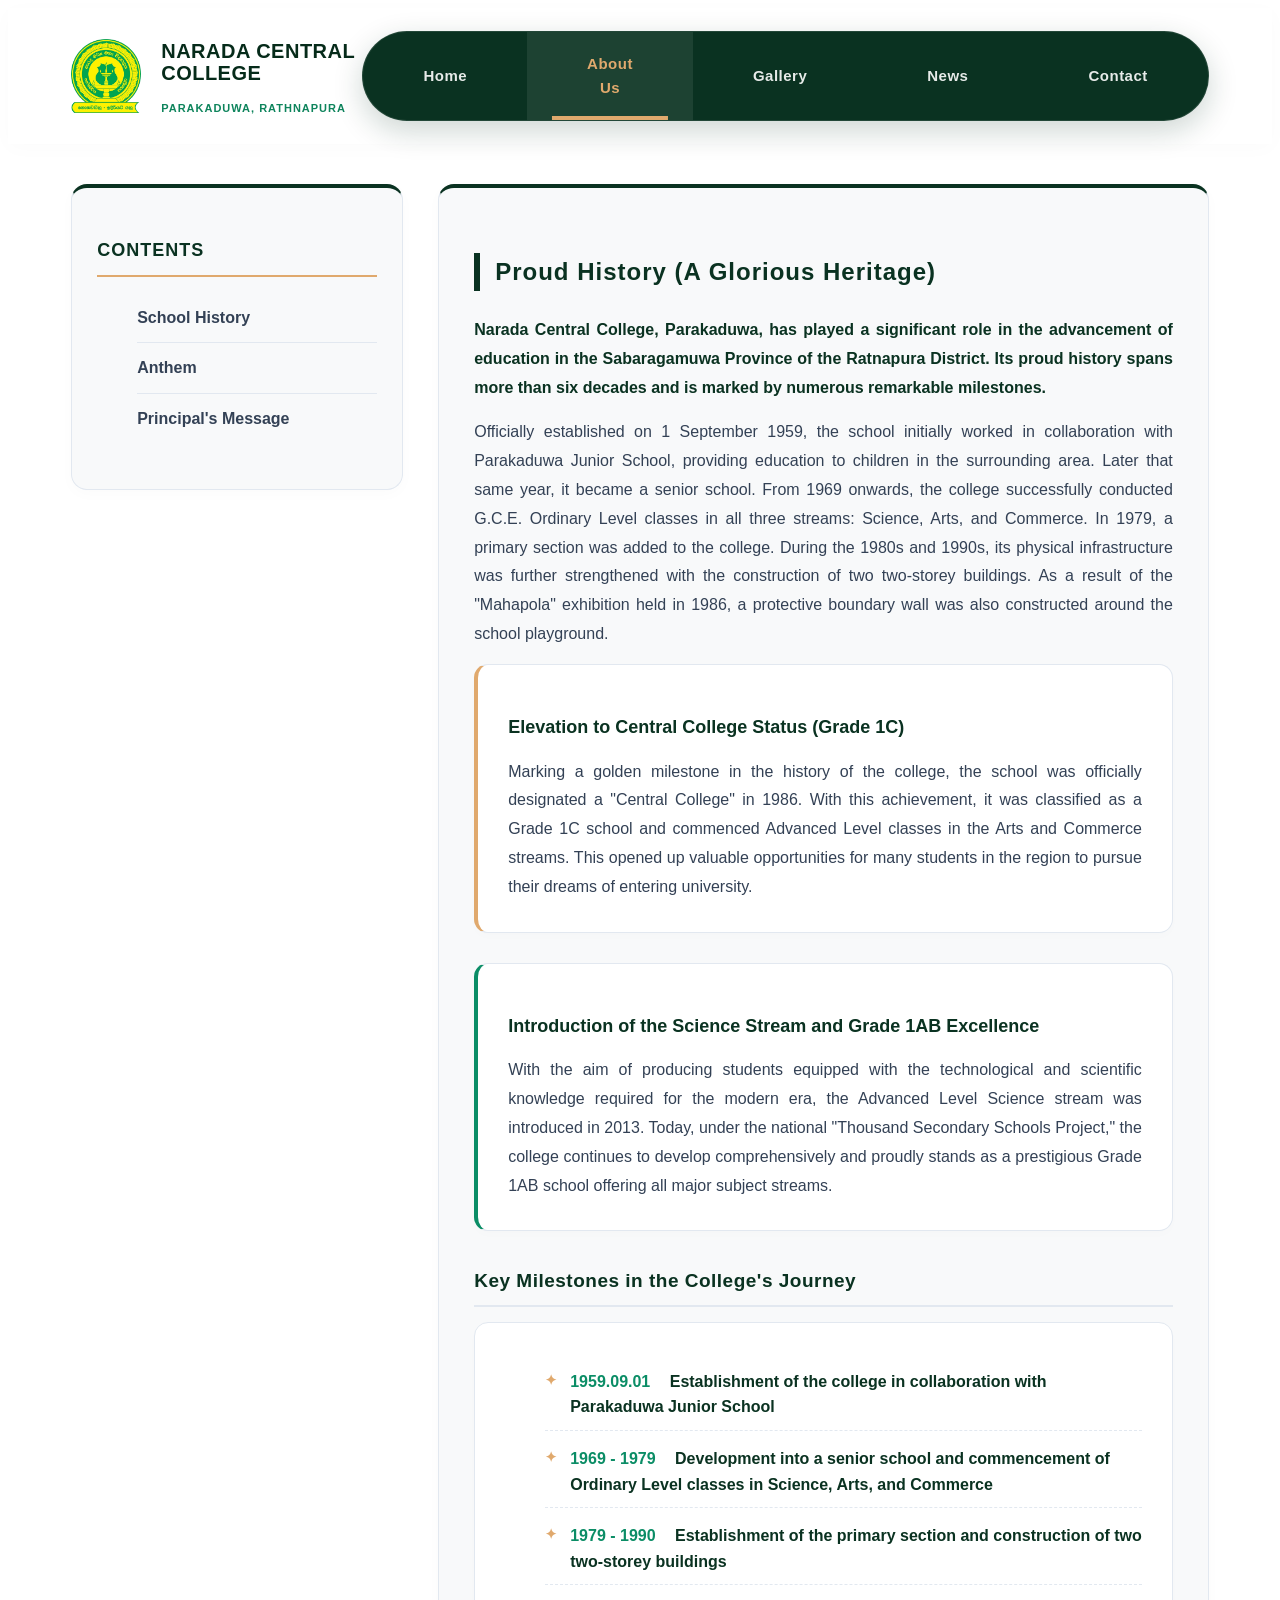
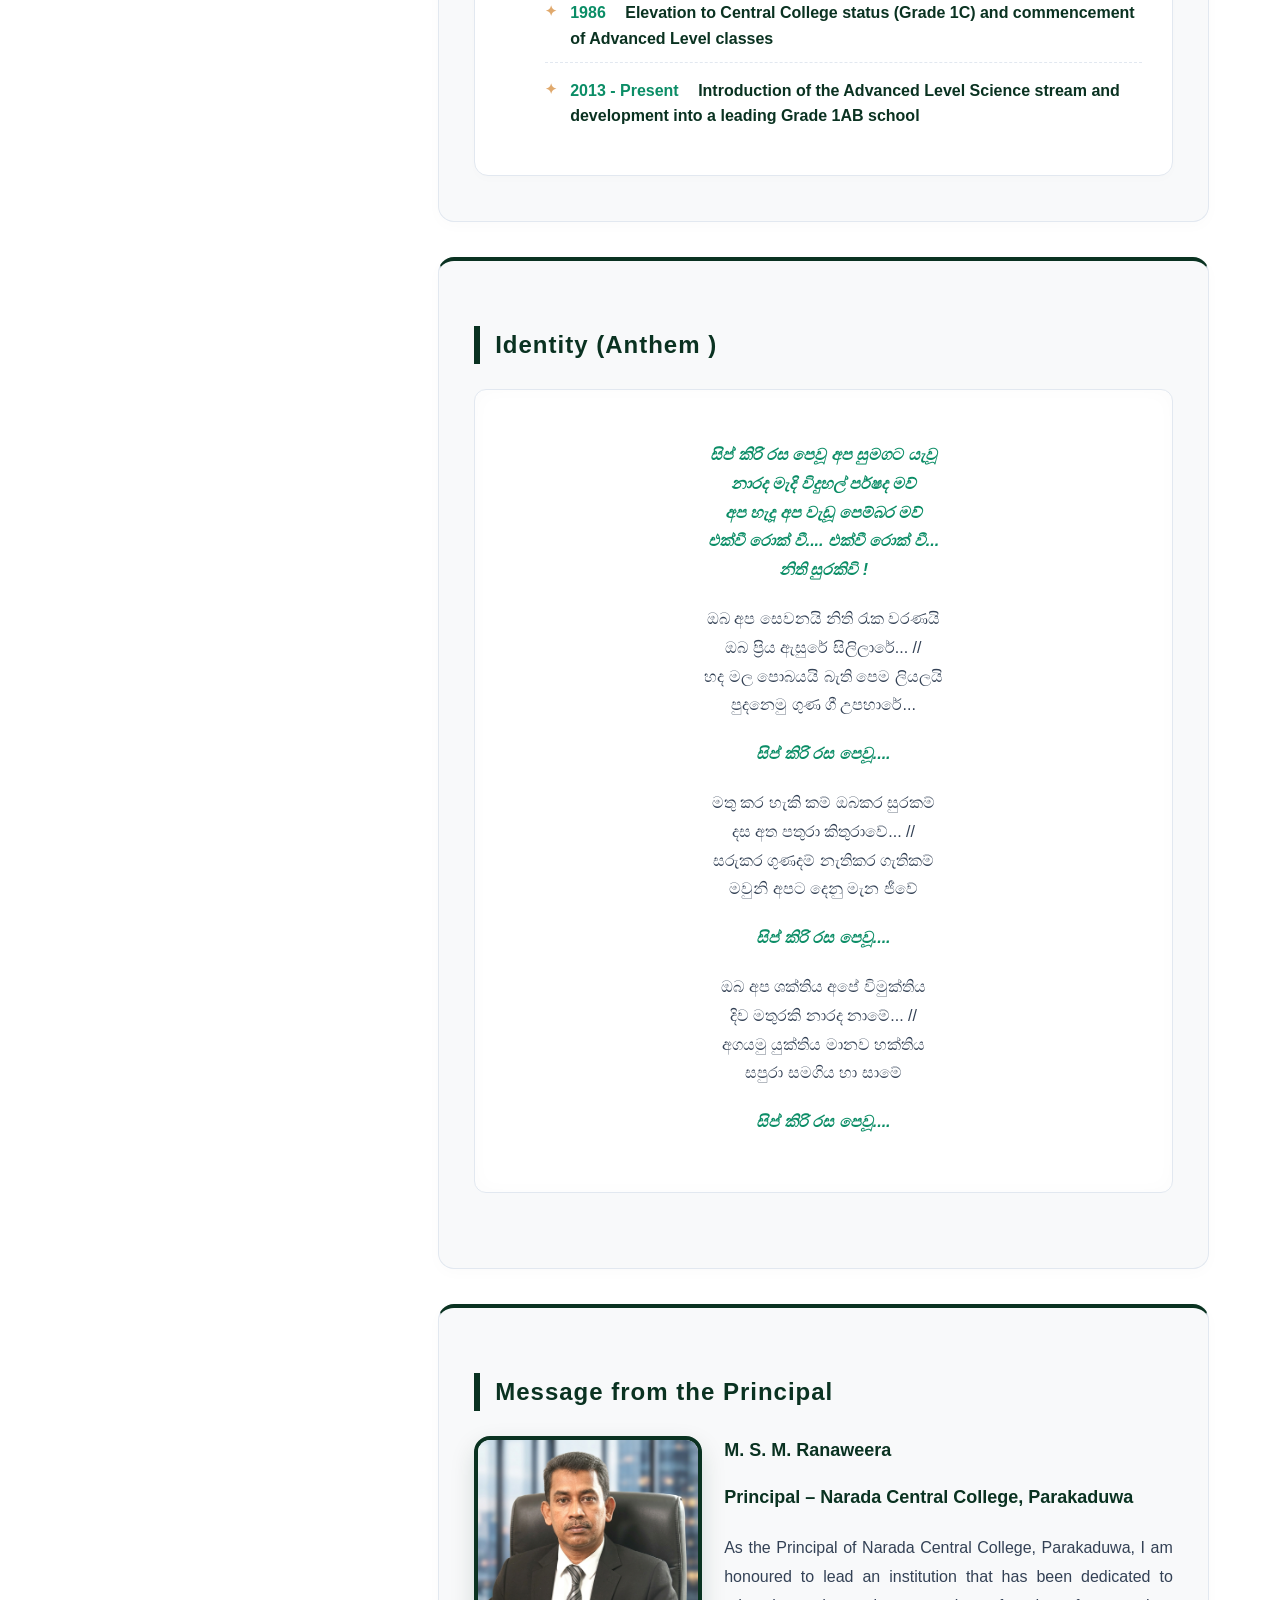
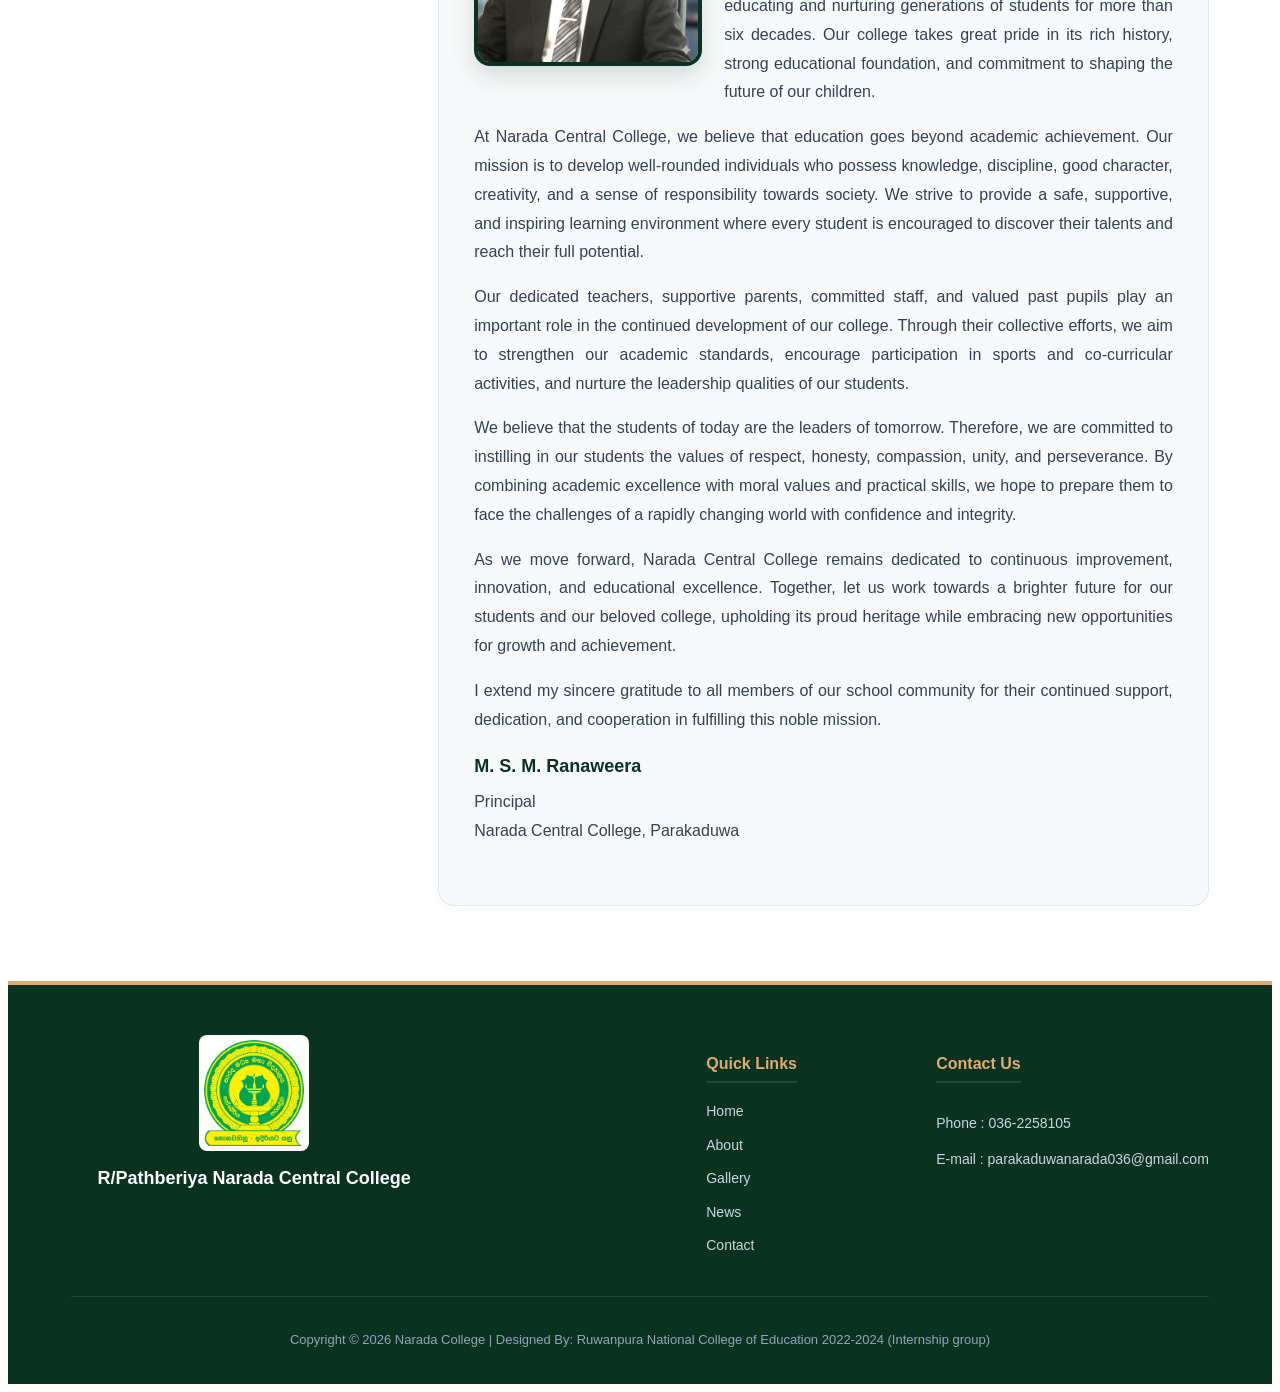
<file: Narada Central College/about us.html>
<!DOCTYPE html>

<html lang="en">

<head>

    <meta charset="UTF-8">

    <meta name="viewport" content="width=device-width, initial-scale=1.0">

    <title>About Us - NARADA CENTRAL COLLEGE</title>

    <link rel="stylesheet" type="text/css" href="aboutstyle.css">

</head>

<body>



    <!-- Header Section Configured perfectly to match edited-image.png -->

    <header>

        <div class="brand-container">

            <img src="NCC LOGO/log.png" alt="School Logo" class="logo"> 

            <div class="school-name">

               <h2>NARADA CENTRAL COLLEGE</h2>

               <p>PARAKADUWA, RATHNAPURA</p>

            </div>

        </div>

   <button class="menu-toggle"

            type="button"

            aria-label="Open navigation menu"

            aria-controls="mainNav"

            aria-expanded="false">

        <span></span>

        <span></span>

        <span></span>

    </button>



    <!-- Navigation Bar -->

    <nav id="mainNav">

        <a href="index.html">Home</a>

        <a href="about us.html" class="active">About Us</a>

        <a href="Gallery.html">Gallery</a>

        <a href="news.html">News</a>

        <a href="contact.html">Contact</a>

    </nav>

</header>



    <!-- Main Dynamic Layout Wrapper -->

    <div class="content-wrapper">



        <!-- Sidebar Quick Links -->

        <aside class="index-sidebar">

            <h3>CONTENTS</h3>

            <ul>

                <li><a href="#history">School History</a></li>

                <li><a href="#identity">Anthem </a></li>

                <li><a href="#principal">Principal's Message</a></li>



            </ul>

        </aside>



        <!-- Main Content Core -->

        <div class="details-area">



            <!-- 1. School History Section -->

            <section id="history">

            <h2>Proud History (A Glorious Heritage)</h2>

<p style="text-align: justify; font-weight: 600; color: var(--primary);">
    Narada Central College, Parakaduwa, has played a significant role in the advancement of education in the Sabaragamuwa Province of the Ratnapura District. Its proud history spans more than six decades and is marked by numerous remarkable milestones.
</p>

<p style="text-align: justify;">
    Officially established on 1 September 1959, the school initially worked in collaboration with Parakaduwa Junior School, providing education to children in the surrounding area. Later that same year, it became a senior school. From 1969 onwards, the college successfully conducted G.C.E. Ordinary Level classes in all three streams: Science, Arts, and Commerce. In 1979, a primary section was added to the college. During the 1980s and 1990s, its physical infrastructure was further strengthened with the construction of two two-storey buildings. As a result of the "Mahapola" exhibition held in 1986, a protective boundary wall was also constructed around the school playground.
</p>

<div class="management-box" style="margin-bottom: 30px; background-color: #ffffff; border-left: 4px solid var(--accent);">

    <h3 style="color: var(--primary); font-weight: bold; font-size: 18px; margin-bottom: 8px;"> Elevation to Central College Status (Grade 1C)</h3>

    <p style="text-align: justify; margin-bottom: 0;">
        Marking a golden milestone in the history of the college, the school was officially designated a "Central College" in 1986. With this achievement, it was classified as a Grade 1C school and commenced Advanced Level classes in the Arts and Commerce streams. This opened up valuable opportunities for many students in the region to pursue their dreams of entering university.
    </p>

</div>

<div class="management-box" style="background-color: #ffffff; border-left: 4px solid var(--primary-light); margin-bottom: 35px;">

    <h3 style="color: var(--primary); font-weight: bold; font-size: 18px; margin-bottom: 8px;"> Introduction of the Science Stream and Grade 1AB Excellence</h3>

    <p style="text-align: justify; margin-bottom: 0;">
        With the aim of producing students equipped with the technological and scientific knowledge required for the modern era, the Advanced Level Science stream was introduced in 2013. Today, under the national "Thousand Secondary Schools Project," the college continues to develop comprehensively and proudly stands as a prestigious Grade 1AB school offering all major subject streams.
    </p>

</div>

<!-- History Timeline Layout -->

<h3 style="color: var(--primary); font-size: 19px; margin: 35px 0 15px 0; font-weight: 700; letter-spacing: 0.5px; border-bottom: 2px solid #e2e8f0; padding-bottom: 8px;"> Key Milestones in the College's Journey</h3>

<div class="management-box">

    <ul>

        <li><strong style="color: var(--primary-light); margin-right: 15px;">1959.09.01</strong> Establishment of the college in collaboration with Parakaduwa Junior School</li>

        <li><strong style="color: var(--primary-light); margin-right: 15px;">1969 - 1979</strong> Development into a senior school and commencement of Ordinary Level classes in Science, Arts, and Commerce</li>

        <li><strong style="color: var(--primary-light); margin-right: 15px;">1979 - 1990</strong> Establishment of the primary section and construction of two two-storey buildings</li>

        <li><strong style="color: var(--primary-light); margin-right: 15px;">1986</strong> Elevation to Central College status (Grade 1C) and commencement of Advanced Level classes</li>

        <li><strong style="color: var(--primary-light); margin-right: 15px;">2013 - Present</strong> Introduction of the Advanced Level Science stream and development into a leading Grade 1AB school</li>

    </ul>

</div>

</section>



            <!-- 2. Anthem & Uniform Section -->

            <section id="identity">

                <h2>Identity (Anthem )</h2>



                <div class="anthem-container">

                    <div class="anthem-text">

                        <p class="anthem-chorus">සිප් කිරි රස පෙවූ අප සුමගට යැවූ<br>නාරද මැදි විදුහල් පර්ෂද මව්<br>අප හැදූ අප වැඩූ පෙම්බර මව්<br>එක්වී රොක් වී.... එක්වී රොක් වී...<br>නිති සුරකිවි !</p>

                        <p>ඔබ අප සෙවනයි නිති රැක වරණයි<br>ඔබ ප්‍රිය ඇසුරේ සිලිලාරේ... //<br>හද මල පොබයයි බැති පෙම ලියලයි<br>පුදනෙමු ගුණ ගී උපහාරේ...</p>

                        <p class="anthem-chorus">සිප් කිරි රස පෙවූ....</p>

                        <p>මතු කර හැකි කම් ඔබකර සුරකම්<br>දස අත පතුරා කිතුරාවේ... //<br>සරුකර ගුණදම් නැතිකර ගැතිකම්<br>මවුනි අපට දෙනු මැන ජීවේ</p>

                        <p class="anthem-chorus">සිප් කිරි රස පෙවූ....</p>

                        <p>ඔබ අප ශක්තිය අපේ විමුක්තිය<br>දිව මතුරකි නාරද නාමේ... //<br>අගයමු යුක්තිය මානව හක්තිය<br>සපුරා සමගිය හා සාමේ</p>

                        <p class="anthem-chorus">සිප් කිරි රස පෙවූ....</p>

                    </div>

                </div>



            </section>



            <!-- 3. Principal's Message Section -->

            <section id="principal" class="principal-msg">

                <h2>Message from the Principal</h2>

                <div class="principal-img-container">

                    <img src="images/principal.png" alt="Principal">

                </div>

                <div class="principal-message-content">

        <h3>M. S. M. Ranaweera</h3>
        <p><strong>Principal – Narada Central College, Parakaduwa</strong></p>

        <p style="text-align: justify;">
            As the Principal of Narada Central College, Parakaduwa, I am honoured to lead an institution that has been dedicated to educating and nurturing generations of students for more than six decades. Our college takes great pride in its rich history, strong educational foundation, and commitment to shaping the future of our children.
        </p>

        <p style="text-align: justify;">
            At Narada Central College, we believe that education goes beyond academic achievement. Our mission is to develop well-rounded individuals who possess knowledge, discipline, good character, creativity, and a sense of responsibility towards society. We strive to provide a safe, supportive, and inspiring learning environment where every student is encouraged to discover their talents and reach their full potential.
        </p>

        <p style="text-align: justify;">
            Our dedicated teachers, supportive parents, committed staff, and valued past pupils play an important role in the continued development of our college. Through their collective efforts, we aim to strengthen our academic standards, encourage participation in sports and co-curricular activities, and nurture the leadership qualities of our students.
        </p>

        <p style="text-align: justify;">
            We believe that the students of today are the leaders of tomorrow. Therefore, we are committed to instilling in our students the values of respect, honesty, compassion, unity, and perseverance. By combining academic excellence with moral values and practical skills, we hope to prepare them to face the challenges of a rapidly changing world with confidence and integrity.
        </p>

        <p style="text-align: justify;">
            As we move forward, Narada Central College remains dedicated to continuous improvement, innovation, and educational excellence. Together, let us work towards a brighter future for our students and our beloved college, upholding its proud heritage while embracing new opportunities for growth and achievement.
        </p>

        <p style="text-align: justify;">
            I extend my sincere gratitude to all members of our school community for their continued support, dedication, and cooperation in fulfilling this noble mission.
        </p>

        <p class="principal-signature">
            <strong>M. S. M. Ranaweera</strong><br>
            Principal<br>
            Narada Central College, Parakaduwa
        </p>

    </div>

</section>




        </div>

    </div>



       <footer class="footer">

    <div class="footer-container">



        <!-- වම් පැත්තේ ලාංඡනය සහ නම -->

        <div class="footer-col brand-col">

            <img src="NCC LOGO/log.png" alt="Narada College Logo" class="footer-logo">

            <div class="brand-text">

                <h2>R/Pathberiya Narada Central College</h2>

            </div>

        </div>



        <!-- දකුණු පැත්තෙන් Quick Links සහ Contact Us -->

        <div class="footer-links-wrapper">

            <!-- Quick Links -->

            <div class="footer-col">

                <h3>Quick Links</h3>

                <ul>

                    <li><a href="index.html">Home</a></li>

                    <li><a href="about us.html">About</a></li>

                     <li><a href="Gallery.html">Gallery</a></li>

                    <li><a href="news.html">News</a></li>

                    <li><a href="contact.html">Contact</a></li>

                </ul>

            </div>



            <!-- Contact Us & Follow Us -->

            <div class="footer-col">

                <h3>Contact Us</h3>

                <p>Phone : 036-2258105 </p>

                <p> E-mail  : parakaduwanarada036@gmail.com </p>

                </div>

            </div>

        </div>



    </div>



    <!-- Footer Bottom Bar -->

    <div class="footer-bottom">

        <p>Copyright © 2026 Narada College | Designed By: Ruwanpura National College of Education 2022-2024 (Internship group)</p>

    </div>

</footer>





<script>

document.addEventListener("DOMContentLoaded", function () {

    const menuButton = document.querySelector(".menu-toggle");

    const mainNav = document.getElementById("mainNav");



    if (!menuButton || !mainNav) return;



    function closeMenu() {

        menuButton.classList.remove("active");

        mainNav.classList.remove("active");

        menuButton.setAttribute("aria-expanded", "false");

        menuButton.setAttribute("aria-label", "Open navigation menu");

    }



    menuButton.addEventListener("click", function () {

        const isOpen = mainNav.classList.toggle("active");



        menuButton.classList.toggle("active", isOpen);

        menuButton.setAttribute("aria-expanded", String(isOpen));

        menuButton.setAttribute(

            "aria-label",

            isOpen ? "Close navigation menu" : "Open navigation menu"

        );

    });



    mainNav.querySelectorAll("a").forEach(function (link) {

        link.addEventListener("click", closeMenu);

    });



    document.addEventListener("click", function (event) {

        if (

            !menuButton.contains(event.target) &&

            !mainNav.contains(event.target)

        ) {

            closeMenu();

        }

    });



    window.addEventListener("resize", function () {

        if (window.innerWidth > 768) {

            closeMenu();

        }

    });

});

</script>

</body>

</html>
</file>
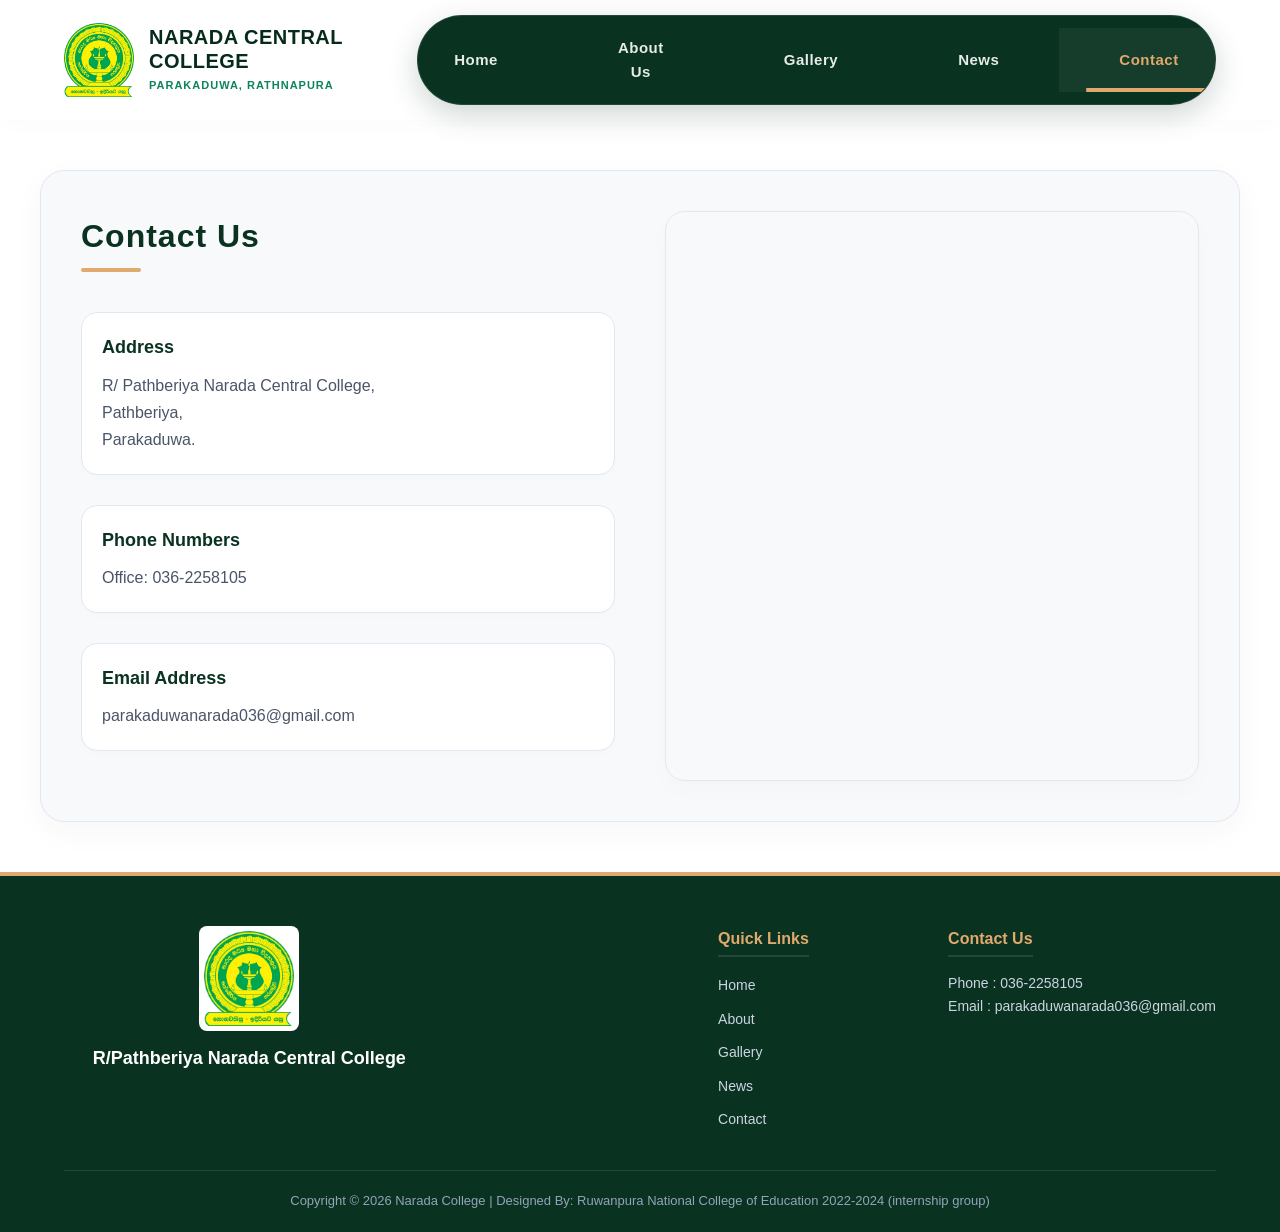
<file: Narada Central College/contact.html>
<!DOCTYPE html>
<html lang="en">
<head>
    <meta charset="UTF-8">
    <meta name="viewport" content="width=device-width, initial-scale=1.0">
    <title>Contact Us - NARADA CENTRAL COLLEGE</title>
    <link rel="stylesheet" type="text/css" href="contactstyles.css">
</head>
<body>

    <!-- Header Section -->
    <header>
        <div class="brand-container">
            <img src="NCC LOGO/log.png" alt="School Logo" class="logo">

            <div class="school-name">
                <h2>NARADA CENTRAL COLLEGE</h2>
                <p>PARAKADUWA, RATHNAPURA</p>
            </div>
        </div>

        <!-- Mobile Hamburger Menu -->
        <button class="menu-toggle"
                type="button"
                aria-label="Open navigation menu"
                aria-expanded="false"
                aria-controls="mainNav">
            <span></span>
            <span></span>
            <span></span>
        </button>

        <!-- Navigation -->
        <nav id="mainNav">
            <a href="index.html">Home</a>
            <a href="about us.html">About Us</a>
            <a href="Gallery.html">Gallery</a>
            <a href="news.html">News</a>
            <a href="contact.html" class="active">Contact</a>
        </nav>
    </header>

    <!-- Contact Section -->
    <div class="contact-container">

        <div class="contact-info">
            <h1>Contact Us</h1>

            <div class="info-item">
                <h3>Address</h3>
                <p>
                    R/ Pathberiya Narada Central College,<br>
                    Pathberiya,<br>
                    Parakaduwa.<br>
                </p>
            </div>

            <div class="info-item">
                <h3>Phone Numbers</h3>
                <p>
                    Office: 036-2258105<br>
                </p>
            </div>

            <div class="info-item">
                <h3>Email Address</h3>
                <p>parakaduwanarada036@gmail.com</p>
            </div>
        </div>

        <!-- Google Maps -->
        <div class="map-area">
            <iframe
                src="https://www.google.com/maps/embed?pb=!1m18!1m12!1m3!1d3961.484481220807!2d80.30898147448227!3d6.832366119498111!2m3!1f0!2f0!3f0!3m2!1i1024!2i768!4f13.1!3m3!1m2!1s0x3ae3a52fbff401bb%3A0x511586878641aa25!2sR%2FNarada%20Central%20College%20-%20National%20School!5e0!3m2!1sen!2slk!4v1776167210344!5m2!1sen!2slk"
                allowfullscreen
                loading="lazy"
                referrerpolicy="no-referrer-when-downgrade"
                title="Narada Central College Location">
            </iframe>
        </div>

    </div>

    <!-- Footer -->
    <footer class="footer">
        <div class="footer-container">

            <!-- School Logo and Name -->
            <div class="footer-col brand-col">
                <img src="NCC LOGO/log.png"
                     alt="Narada College Logo"
                     class="footer-logo">

                <div class="brand-text">
                    <h2>R/Pathberiya Narada Central College</h2>
                </div>
            </div>

            <div class="footer-links-wrapper">

                <!-- Quick Links -->
                <div class="footer-col">
                    <h3>Quick Links</h3>
                    <ul>
                        <li><a href="index.html">Home</a></li>
                        <li><a href="about us.html">About</a></li>
                        <li><a href="Gallery.html">Gallery</a></li>
                        <li><a href="news.html">News</a></li>
                        <li><a href="contact.html">Contact</a></li>
                    </ul>
                </div>

                <!-- Contact Details -->
                <div class="footer-col">
                    <h3>Contact Us</h3>
                    <p>Phone : 036-2258105</p>
                    <p>Email : parakaduwanarada036@gmail.com</p>
                </div>

            </div>
        </div>

        <!-- Footer Bottom Bar -->
        <div class="footer-bottom">
            <p>
                Copyright © 2026 Narada College |
                Designed By: Ruwanpura National College of Education 2022-2024 (internship group)
            </p>
        </div>
    </footer>

    <!-- Hamburger Menu JavaScript -->
    <script>
        const menuToggle = document.querySelector('.menu-toggle');
        const mainNav = document.getElementById('mainNav');

        menuToggle.addEventListener('click', function () {
            const isOpen = mainNav.classList.toggle('active');

            menuToggle.classList.toggle('active', isOpen);

            menuToggle.setAttribute('aria-expanded', isOpen);

            menuToggle.setAttribute(
                'aria-label',
                isOpen ? 'Close navigation menu' : 'Open navigation menu'
            );
        });

        // Close menu when a navigation link is clicked
        mainNav.querySelectorAll('a').forEach(function (link) {
            link.addEventListener('click', function () {
                mainNav.classList.remove('active');
                menuToggle.classList.remove('active');

                menuToggle.setAttribute('aria-expanded', 'false');
                menuToggle.setAttribute('aria-label', 'Open navigation menu');
            });
        });

        // Close menu when switching back to desktop view
        window.addEventListener('resize', function () {
            if (window.innerWidth > 768) {
                mainNav.classList.remove('active');
                menuToggle.classList.remove('active');

                menuToggle.setAttribute('aria-expanded', 'false');
                menuToggle.setAttribute('aria-label', 'Open navigation menu');
            }
        });
    </script>

</body>
</html>
</file>
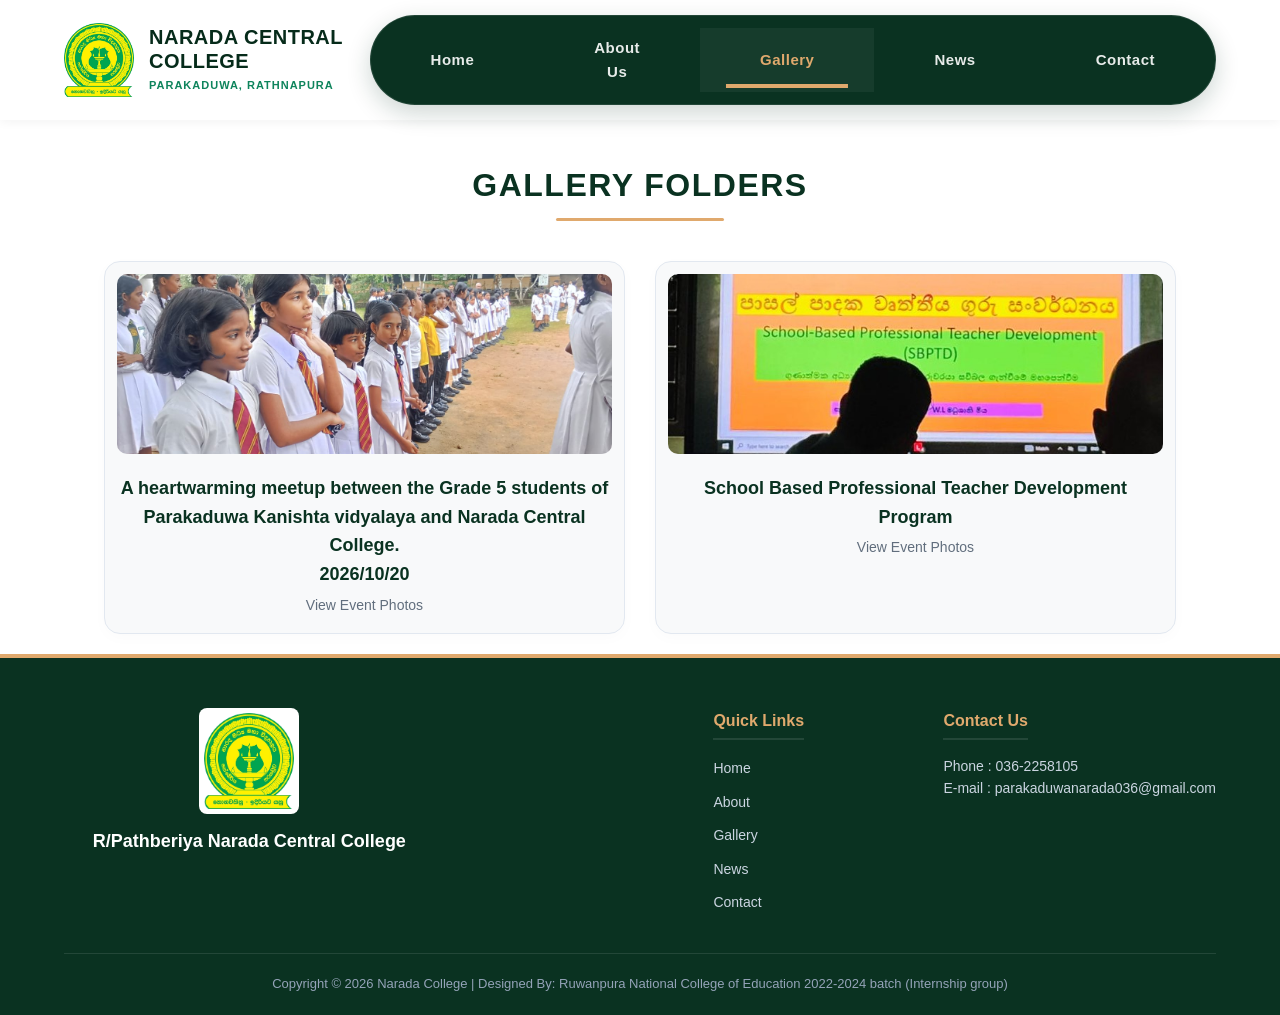
<file: Narada Central College/Gallery.html>
<!DOCTYPE html>
<html lang="en">

<head>

    <meta charset="UTF-8">

    <meta name="viewport"
          content="width=device-width, initial-scale=1.0">

    <title>Gallery - NARADA CENTRAL COLLEGE</title>

    <link rel="stylesheet"
          type="text/css"
          href="gallerystyles.css">

</head>


<body>


<!-- =====================================================
     HEADER
===================================================== -->

<header>

    <div class="brand-container">

        <img src="NCC LOGO/log.png"
             alt="School Logo"
             class="logo">


        <div class="school-name">

            <h2>
                NARADA CENTRAL COLLEGE
            </h2>

            <p>
                PARAKADUWA, RATHNAPURA
            </p>

        </div>

    </div>


    <!-- =================================================
         MOBILE HAMBURGER MENU
    ================================================== -->

    <button class="menu-toggle"
            id="menuToggle"
            type="button"
            aria-label="Open navigation menu"
            aria-expanded="false">

        <span></span>

        <span></span>

        <span></span>

    </button>


    <!-- =================================================
         NAVIGATION
    ================================================== -->

    <nav id="mainNav">

        <a href="index.html">
            Home
        </a>

        <a href="about us.html">
            About Us
        </a>

        <a href="Gallery.html"
           class="active">
            Gallery
        </a>

        <a href="news.html">
            News
        </a>

        <a href="contact.html">
            Contact
        </a>

    </nav>

</header>



 <div class="page-title">
        <h1 id="gallery-heading">GALLERY FOLDERS</h1>
    </div>

    <button class="back-btn" id="backBtn" onclick="showFolders()">← Back to Folders</button>

    <div class="folder-container" id="folderContainer">
        <div class="folder-card" onclick="openFolder('Friendly-Meetup', 'Parakaduwa Kanishta Vidyalaya & Narada central college Friendly Meetup')">
            <img src="images/gathering/18.jpeg" alt="gathering cover" class="folder-cover-img">
            <h3>A heartwarming meetup between the Grade 5 students of Parakaduwa Kanishta vidyalaya and Narada Central College.<br>2026/10/20</h3>
            <p>View Event Photos</p>
        </div>

        <div class="folder-card" onclick="openFolder('SBPTD', 'School Based Professional Teacher Development')">
            <img src="images/SBPTD/1.jpeg" alt="sbptd Cover" class="folder-cover-img">
            <h3>School Based Professional Teacher Development Program</h3>
            <p>View Event Photos</p>
        </div>
    </div>
    

    <div class="gallery-container" id="galleryContainer"></div>

    <div id="imageModal" class="modal">
        <span class="close">&times;</span>
        <div class="modal-wrapper">
            <img class="modal-content" id="fullImage" alt="Enlarged View">
            <div class="modal-watermark-footer">
                <div class="m-wm-left" id="modalSclText">NARADA CENTRAL COLLEGE</div>
                <div class="m-wm-right">
                    <div id="modalSocText">Photography Society</div>
                    <div id="modalEvtText">Event Name</div>
                </div>
            </div>
        </div>
    </div>

    <script>
        // ★ ඔබට පින්තූර 650 ක වුණත් විස්තර මෙතන ලේසියෙන්ම යටින් යටට දාගෙන යන්න පුළුවන් ★
        // folder: folder-card එකේ දාපු 'sports-meet' හෝ 'big-match' කියන ID එක
        // img: පින්තූරය තියෙන Path එක
        // title: පින්තූරයට යටින් වැටෙන นම
        // event: Watermark එක ඇතුළේ දර්ශනය විය යුතු ඉවෙන්ට් එකේ නම
        const galleryData = [
            // --- SPORTS MEET PHOTOS ---
            { folder: 'Friendly-Meetup', img: 'images/gathering/18.jpeg', title: 'Participating in the morning assembly with the students of Narada College', event: 'Parakaduwa Kanishta Vidyalaya & Narada central college Friendly Meetup' },
            { folder: 'Friendly-Meetup', img: 'images/gathering/20.jpeg', title: '', event: 'Parakaduwa Kanishta Vidyalaya & Narada central college Friendly Meetup' },
            { folder: 'Friendly-Meetup', img: 'images/gathering/17.jpeg', title: '', event: 'Parakaduwa Kanishta Vidyalaya & Narada central college Friendly Meetup' },
            { folder: 'Friendly-Meetup', img: 'images/gathering/21.jpeg', title: '', event: 'Parakaduwa Kanishta Vidyalaya & Narada central college Friendly Meetup' },
            { folder: 'Friendly-Meetup', img: 'images/gathering/19.jpeg', title: '', event: 'Parakaduwa Kanishta Vidyalaya & Narada central college Friendly Meetup' },
            { folder: 'Friendly-Meetup', img: 'images/gathering/35.jpg', title: '', event: 'Parakaduwa Kanishta Vidyalaya & Narada central college Friendly Meetup' },
            { folder: 'Friendly-Meetup', img: 'images/gathering/27.jpeg', title: '', event: 'Parakaduwa Kanishta Vidyalaya & Narada central college Friendly Meetup' },
            { folder: 'Friendly-Meetup', img: 'images/gathering/14.jpeg', title: 'Talent display by Parakaduwa Junior School students', event: 'Parakaduwa Kanishta Vidyalaya & Narada central college Friendly Meetup' },
            { folder: 'Friendly-Meetup', img: 'images/gathering/40.jpeg', title: '', event: 'Parakaduwa Kanishta Vidyalaya & Narada central college Friendly Meetup' },
            { folder: 'Friendly-Meetup', img: 'images/gathering/39.jpeg', title: '', event: 'Parakaduwa Kanishta Vidyalaya & Narada central college Friendly Meetup' },
            { folder: 'Friendly-Meetup', img: 'images/gathering/36.jpeg', title: '', event: 'Parakaduwa Kanishta Vidyalaya & Narada central college Friendly Meetup' },
            { folder: 'Friendly-Meetup', img: 'images/gathering/11.jpeg', title: 'Touring the School Premises ', event: 'Parakaduwa Kanishta Vidyalaya & Narada central college Friendly Meetup' },
            { folder: 'Friendly-Meetup', img: 'images/gathering/12.jpeg', title: '', event: 'Parakaduwa Kanishta Vidyalaya & Narada central college Friendly Meetup' },
            { folder: 'Friendly-Meetup', img: 'images/gathering/13.jpeg', title: '', event: 'Parakaduwa Kanishta Vidyalaya & Narada central college Friendly Meetup' },
            { folder: 'Friendly-Meetup', img: 'images/gathering/41.jpeg', title: '', event: 'Parakaduwa Kanishta Vidyalaya & Narada central college Friendly Meetup' },
            { folder: 'Friendly-Meetup', img: 'images/gathering/3.jpeg', title: 'Engaging in Sports and Games Under Teacher Guidance', event: 'Parakaduwa Kanishta Vidyalaya & Narada central college Friendly Meetup' },
            { folder: 'Friendly-Meetup', img: 'images/gathering/5.jpeg', title: '', event: 'Parakaduwa Kanishta Vidyalaya & Narada central college Friendly Meetup' },
            { folder: 'Friendly-Meetup', img: 'images/gathering/6.jpeg', title: '', event: 'Parakaduwa Kanishta Vidyalaya & Narada central college Friendly Meetup' },
            { folder: 'Friendly-Meetup', img: 'images/gathering/8.jpeg', title: '', event: 'Parakaduwa Kanishta Vidyalaya & Narada central college Friendly Meetup' },
            { folder: 'Friendly-Meetup', img: 'images/gathering/9.jpeg', title: '', event: 'Parakaduwa Kanishta Vidyalaya & Narada central college Friendly Meetup' },
            { folder: 'Friendly-Meetup', img: 'images/gathering/10.jpeg', title: '', event: 'Parakaduwa Kanishta Vidyalaya & Narada central college Friendly Meetup' },
            { folder: 'Friendly-Meetup', img: 'images/gathering/29.jpeg', title: 'Presenting a Small Gift of Friendship', event: 'Parakaduwa Kanishta Vidyalaya & Narada central college Friendly Meetup' },
            { folder: 'Friendly-Meetup', img: 'images/gathering/30.jpeg', title: '', event: 'Parakaduwa Kanishta Vidyalaya & Narada central college Friendly Meetup' },
            { folder: 'Friendly-Meetup', img: 'images/gathering/31.jpeg', title: '', event: 'Parakaduwa Kanishta Vidyalaya & Narada central college Friendly Meetup' },

            // ඔබට තව ක්‍රීඩා උත්සවයේ පින්තූර තියෙනවා නම් පහළින් මේ විදිහට දාන්න:
            // { folder: 'sports-meet', img: 'images/sports3.jpg', title: 'Relay Event', event: 'Sports Meet 2026' },

            // --- BIG MATCH PHOTOS ---
            { folder: 'SBPTD', img: 'images/SBPTD/1.jpeg', title: '', event: 'School Based Professional Teacher Development Program' },
            { folder: 'SBPTD', img: 'images/SBPTD/2.jpeg', title: '', event: 'School Based Professional Teacher Development Program' },
            { folder: 'SBPTD', img: 'images/SBPTD/4.jpeg', title: '', event: 'School Based Professional Teacher Development Program' },
            { folder: 'SBPTD', img: 'images/SBPTD/5.jpeg', title: '', event: 'School Based Professional Teacher Development Program' },
            { folder: 'SBPTD', img: 'images/SBPTD/6.jpeg', title: '', event: 'School Based Professional Teacher Development Program' },
            { folder: 'SBPTD', img: 'images/SBPTD/7.jpeg', title: '', event: 'School Based Professional Teacher Development Program' },
            { folder: 'SBPTD', img: 'images/SBPTD/8.jpeg', title: '', event: 'School Based Professional Teacher Development Program' },
            { folder: 'SBPTD', img: 'images/SBPTD/9.jpeg', title: '', event: 'School Based Professional Teacher Development Program' },
            { folder: 'SBPTD', img: 'images/SBPTD/10.jpeg', title: '', event: 'School Based Professional Teacher Development Program' },

        ];

        let activeImages = [];
        let currentImgIndex = -1;

        // මුළු පින්තූර ලැයිස්තුවම HTML එකට auto generate කරන ප්‍රධාන ශ්‍රිතය (පින්තූර 650ටම එක පාර ව්‍යුහය සාදයි)
        function renderGallery() {
            const container = document.getElementById('galleryContainer');
            container.innerHTML = ''; // පැරණි දත්ත clear කිරීම

            galleryData.forEach(item => {
                // ඔබේ මුල් කේතයේ තිබූ Watermark, HTML Classes සහ Layout එක ඒ විදිහටම මෙතන ක්‍රියාත්මක වේ.
                // පින්තූර 650ක් එක පාර load වෙද්දී වෙබ් පිටුව හිරවීම වැළැක්වීමට loading="lazy" එකතු කර ඇත.
                const itemHTML = `
                    <div class="gallery-item" data-folder="${item.folder}">
                        <div class="img-container">
                            <img src="${item.img}" alt="${item.title}" loading="lazy">
                            <div class="image-watermark-footer">
                                <div class="wm-left">NARADA CENTRAL COLLEGE</div>
                                <div class="wm-right">
                                    <span class="soc-text">Photography Society</span>
                                    <span class="evt-text">${item.event}</span>
                                </div>
                            </div>
                        </div>
                        <h4>${item.title}</h4>
                    </div>
                `;
                container.insertAdjacentHTML('beforeend', itemHTML);
            });
        }

        function openFolder(folderName, displayName) {
            document.getElementById('folderContainer').style.display = 'none';
            document.getElementById('galleryContainer').style.display = 'grid';
            document.getElementById('backBtn').style.display = 'block';
            document.getElementById('gallery-heading').innerText = displayName;

            const items = document.querySelectorAll('.gallery-item');
            activeImages = []; // Array එක Reset කිරීම

            items.forEach(item => {
                if (item.getAttribute('data-folder') === folderName) {
                    item.style.display = 'block';
                    activeImages.push(item.querySelector('img'));
                } else {
                    item.style.display = 'none';
                }
            });
        }

        function showFolders() {
            document.getElementById('folderContainer').style.display = 'grid';
            document.getElementById('galleryContainer').style.display = 'none';
            document.getElementById('backBtn').style.display = 'none';
            document.getElementById('gallery-heading').innerText = 'GALLERY FOLDERS';
            activeImages = [];
        }

        // --- Lightbox Modal Script ---
        const modal = document.getElementById("imageModal");
        const modalImg = document.getElementById("fullImage");
        const span = document.getElementsByClassName("close")[0];

        function updateModalImage(imgElement) {
            if (!imgElement) return;
            
            modalImg.src = imgElement.src;

            const container = imgElement.parentElement;
            const sclText = container.querySelector('.wm-left').innerText;
            const socText = container.querySelector('.soc-text').innerText;
            const evtText = container.querySelector('.evt-text').innerText;

            document.getElementById('modalSclText').innerText = sclText;
            document.getElementById('modalSocText').innerText = socText;
            document.getElementById('modalEvtText').innerText = evtText;
        }

        // පින්තූරයක් ක්ලික් කළ විට
        document.addEventListener('click', function(e) {
            if(e.target && e.target.matches('.gallery-item img')) {
                modal.style.display = "block";
                currentImgIndex = activeImages.indexOf(e.target);
                updateModalImage(e.target);
            }
        });

        // කීබෝඩ් එකේ Arrow Keys ක්‍රියාත්මක කරන කොටස
        document.addEventListener('keydown', function(event) {
            if (modal.style.display === "block" && activeImages.length > 0) {
                if (event.key === "ArrowRight") {
                    currentImgIndex = (currentImgIndex + 1) % activeImages.length;
                    updateModalImage(activeImages[currentImgIndex]);
                } else if (event.key === "ArrowLeft") {
                    currentImgIndex = (currentImgIndex - 1 + activeImages.length) % activeImages.length;
                    updateModalImage(activeImages[currentImgIndex]);
                } else if (event.key === "Escape") {
                    modal.style.display = "none";
                }
            }
        });

        span.onclick = function() {
            modal.style.display = "none";
        }

        window.onclick = function(event) {
            if (event.target == modal) {
                modal.style.display = "none";
            }
        }

        // පිටුව මුලින්ම load වන විට පින්තූර ලිස්තුව සකසා ගන්න
        renderGallery();
    </script>


<!-- =====================================================
     FOOTER
===================================================== -->

<footer class="footer">


    <div class="footer-container">


        <!-- FOOTER BRAND -->

        <div class="footer-col brand-col">


            <img src="NCC LOGO/log.png"
                 alt="Narada College Logo"
                 class="footer-logo">


            <div class="brand-text">

                <h2>
                    R/Pathberiya Narada Central College
                </h2>

            </div>

        </div>



        <div class="footer-links-wrapper">


            <!-- =========================================
                 QUICK LINKS
            ========================================== -->

            <div class="footer-col">

                <h3>
                    Quick Links
                </h3>


                <ul>


                    <li>
                        <a href="index.html">
                            Home
                        </a>
                    </li>


                    <li>
                        <a href="about us.html">
                            About
                        </a>
                    </li>


                    <li>
                        <a href="Gallery.html">
                            Gallery
                        </a>
                    </li>


                    <li>
                        <a href="news.html">
                            News
                        </a>
                    </li>


                    <li>
                        <a href="contact.html">
                            Contact
                        </a>
                    </li>


                </ul>

            </div>



            <!-- =========================================
                 CONTACT
            ========================================== -->

            <div class="footer-col">

                <h3>
                    Contact Us
                </h3>


                <p>
                    Phone : 036-2258105
                </p>


                <p>
                    E-mail : parakaduwanarada036@gmail.com
                </p>

            </div>


        </div>

    </div>



    <!-- ===============================================
         FOOTER BOTTOM
    ================================================ -->

    <div class="footer-bottom">

        <p>

            Copyright © 2026 Narada College |

            Designed By: Ruwanpura National College of Education 2022-2024 batch (Internship group)

        </p>

    </div>

</footer>



<!-- =====================================================
     JAVASCRIPT
===================================================== -->

<script>






let activeImages = [];

let currentImgIndex = -1;



/* =====================================================
   RENDER GALLERY
===================================================== */

function renderGallery() {


    const container =
        document.getElementById(
            'galleryContainer'
        );


    container.innerHTML = '';


    galleryData.forEach(function(item) {


        const itemHTML = `

            <div class="gallery-item"
                 data-folder="${item.folder}">


                <div class="img-container">


                    <img src="${item.img}"
                         alt="${item.title}"
                         loading="lazy">


                    <div class="image-watermark-footer">


                        <div class="wm-left">

                            NARADA CENTRAL COLLEGE

                        </div>


                        <div class="wm-right">


                            <span class="soc-text">

                                Photography Society

                            </span>


                            <span class="evt-text">

                                ${item.event}

                            </span>


                        </div>


                    </div>


                </div>


                <h4>

                    ${item.title}

                </h4>


            </div>

        `;


        container.insertAdjacentHTML(
            'beforeend',
            itemHTML
        );


    });

}



/* =====================================================
   OPEN FOLDER
===================================================== */

function openFolder(
    folderName,
    displayName
) {


    document.getElementById(
        'folderContainer'
    ).style.display = 'none';


    document.getElementById(
        'galleryContainer'
    ).style.display = 'grid';


    document.getElementById(
        'backBtn'
    ).style.display = 'block';


    document.getElementById(
        'gallery-heading'
    ).innerText = displayName;



    const items =
        document.querySelectorAll(
            '.gallery-item'
        );


    activeImages = [];



    items.forEach(function(item) {


        if (
            item.getAttribute(
                'data-folder'
            ) === folderName
        ) {


            item.style.display = 'block';


            activeImages.push(
                item.querySelector('img')
            );


        } else {


            item.style.display = 'none';

        }


    });


}



/* =====================================================
   SHOW FOLDERS
===================================================== */

function showFolders() {


    document.getElementById(
        'folderContainer'
    ).style.display = 'grid';


    document.getElementById(
        'galleryContainer'
    ).style.display = 'none';


    document.getElementById(
        'backBtn'
    ).style.display = 'none';


    document.getElementById(
        'gallery-heading'
    ).innerText =
        'GALLERY FOLDERS';


    activeImages = [];

}



/* =====================================================
   MODAL
===================================================== */

const modal =
    document.getElementById(
        'imageModal'
    );


const modalImg =
    document.getElementById(
        'fullImage'
    );


const closeBtn =
    document.querySelector(
        '.close'
    );



/* =====================================================
   UPDATE MODAL IMAGE
===================================================== */

function updateModalImage(
    imgElement
) {


    if (!imgElement) return;


    modalImg.src =
        imgElement.src;


    const container =
        imgElement.parentElement;



    const sclText =
        container.querySelector(
            '.wm-left'
        ).innerText;


    const socText =
        container.querySelector(
            '.soc-text'
        ).innerText;


    const evtText =
        container.querySelector(
            '.evt-text'
        ).innerText;



    document.getElementById(
        'modalSclText'
    ).innerText =
        sclText;


    document.getElementById(
        'modalSocText'
    ).innerText =
        socText;


    document.getElementById(
        'modalEvtText'
    ).innerText =
        evtText;

}



/* =====================================================
   OPEN IMAGE
===================================================== */

document.addEventListener(
    'click',
    function(e) {


        if (
            e.target &&
            e.target.matches(
                '.gallery-item img'
            )
        ) {


            modal.style.display =
                'block';


            currentImgIndex =
                activeImages.indexOf(
                    e.target
                );


            updateModalImage(
                e.target
            );


        }

    }
);



/* =====================================================
   KEYBOARD NAVIGATION
===================================================== */

document.addEventListener(
    'keydown',
    function(event) {


        if (
            modal.style.display ===
                'block' &&
            activeImages.length > 0
        ) {


            /* NEXT IMAGE */

            if (
                event.key ===
                'ArrowRight'
            ) {


                currentImgIndex =
                    (
                        currentImgIndex + 1
                    ) %
                    activeImages.length;


                updateModalImage(
                    activeImages[
                        currentImgIndex
                    ]
                );

            }



            /* PREVIOUS IMAGE */

            if (
                event.key ===
                'ArrowLeft'
            ) {


                currentImgIndex =
                    (
                        currentImgIndex -
                        1 +
                        activeImages.length
                    ) %
                    activeImages.length;


                updateModalImage(
                    activeImages[
                        currentImgIndex
                    ]
                );

            }



            /* CLOSE */

            if (
                event.key ===
                'Escape'
            ) {


                modal.style.display =
                    'none';

            }


        }

    }
);



/* =====================================================
   CLOSE MODAL
===================================================== */

closeBtn.onclick =
    function() {

        modal.style.display =
            'none';

    };



window.onclick =
    function(event) {


        if (
            event.target ===
            modal
        ) {


            modal.style.display =
                'none';

        }

    };



/* =====================================================
   MOBILE IMAGE SWIPE
===================================================== */

let touchStartX = 0;

let touchEndX = 0;



modal.addEventListener(
    'touchstart',
    function(event) {


        touchStartX =
            event.changedTouches[
                0
            ].screenX;


    },
    {
        passive: true
    }
);



modal.addEventListener(
    'touchend',
    function(event) {


        touchEndX =
            event.changedTouches[
                0
            ].screenX;


        handleSwipe();


    },
    {
        passive: true
    }
);



function handleSwipe() {


    const swipeDistance =
        touchEndX -
        touchStartX;



    if (
        Math.abs(
            swipeDistance
        ) < 50 ||
        activeImages.length <= 1
    ) {

        return;

    }



    /* SWIPE LEFT */

    if (
        swipeDistance < 0
    ) {


        currentImgIndex =
            (
                currentImgIndex + 1
            ) %
            activeImages.length;


    }


    /* SWIPE RIGHT */

    else {


        currentImgIndex =
            (
                currentImgIndex -
                1 +
                activeImages.length
            ) %
            activeImages.length;

    }



    updateModalImage(
        activeImages[
            currentImgIndex
        ]
    );

}



/* =====================================================
   HAMBURGER MENU
===================================================== */

document.addEventListener(
    'DOMContentLoaded',
    function() {


        const menuToggle =
            document.getElementById(
                'menuToggle'
            );


        const mainNav =
            document.getElementById(
                'mainNav'
            );



        if (
            !menuToggle ||
            !mainNav
        ) {

            return;

        }



        /* ---------------------------------------------
           OPEN / CLOSE MENU
        --------------------------------------------- */

        menuToggle.addEventListener(
            'click',
            function() {


                menuToggle.classList.toggle(
                    'active'
                );


                mainNav.classList.toggle(
                    'active'
                );



                const isOpen =
                    mainNav.classList.contains(
                        'active'
                    );



                menuToggle.setAttribute(
                    'aria-expanded',
                    isOpen
                );


            }
        );



        /* ---------------------------------------------
           CLOSE MENU AFTER LINK CLICK
        --------------------------------------------- */

        const navLinks =
            mainNav.querySelectorAll(
                'a'
            );



        navLinks.forEach(
            function(link) {


                link.addEventListener(
                    'click',
                    function() {


                        menuToggle.classList.remove(
                            'active'
                        );


                        mainNav.classList.remove(
                            'active'
                        );


                        menuToggle.setAttribute(
                            'aria-expanded',
                            'false'
                        );


                    }
                );


            }
        );



        /* ---------------------------------------------
           CLOSE MENU WHEN RESIZED TO DESKTOP
        --------------------------------------------- */

        window.addEventListener(
            'resize',
            function() {


                if (
                    window.innerWidth >
                    768
                ) {


                    menuToggle.classList.remove(
                        'active'
                    );


                    mainNav.classList.remove(
                        'active'
                    );


                    menuToggle.setAttribute(
                        'aria-expanded',
                        'false'
                    );


                }


            }
        );


    }
);



/* =====================================================
   INITIAL LOAD
===================================================== */

renderGallery();


</script>


</body>

</html>
</file>
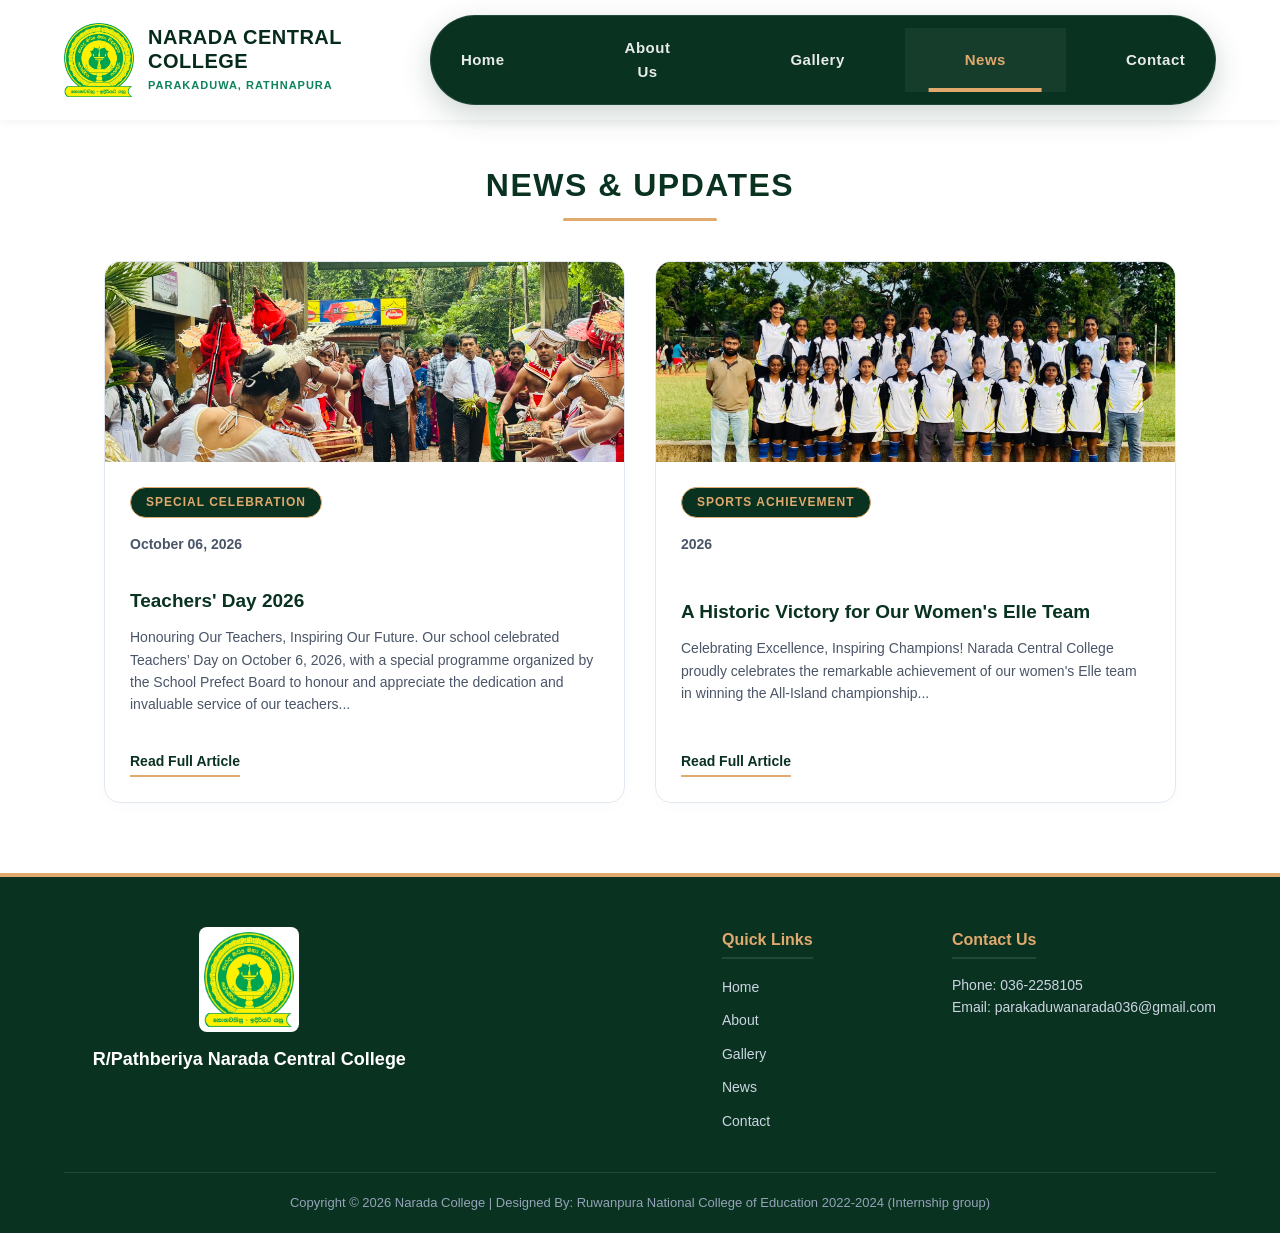
<file: Narada Central College/news.html>
<!DOCTYPE html>
<html lang="en">
<head>
    <meta charset="UTF-8">
    <meta name="viewport" content="width=device-width, initial-scale=1.0">
    <title>News & Updates - NARADA CENTRAL COLLEGE</title>
    <link rel="stylesheet" type="text/css" href="newsstyles.css">
</head>
<body>

    <!-- HEADER -->
    <header>
        <div class="header-branding">
            <img src="NCC LOGO/log.png" alt="School Logo" class="header-logo">
            <div class="header-title">
                <h2>NARADA CENTRAL COLLEGE</h2>
                <p>PARAKADUWA, RATHNAPURA</p>
            </div>
        </div>

        <button class="menu-toggle" id="menuToggle"
                type="button"
                aria-label="Toggle navigation"
                aria-controls="mainNav"
                aria-expanded="false">
            <span></span>
            <span></span>
            <span></span>
        </button>

        <nav id="mainNav" aria-label="Main navigation">
            <a href="index.html">Home</a>
            <a href="about us.html">About Us</a>
            <a href="Gallery.html">Gallery</a>
            <a href="news.html" class="active">News</a>
            <a href="contact.html">Contact</a>
        </nav>
    </header>

    <!-- PAGE TITLE -->
    <div class="page-title">
        <h1>NEWS & UPDATES</h1>
    </div>

    <div class="news-container">

        <!-- FEATURED NEWS -->
        
            <!-- NEW NEWS CARD 5: WORLD CHILDREN'S DAY 2026
          <div class="news-grid">
                <div class="card-img">
                    <img src="News/image.png"
                         alt="World Children's Day 2026 Celebration">
                </div>

                <div class="card-content">
                    <span class="news-badge">Special Celebration</span>
                    <p class="news-date">October 01, 2026</p>

                    <h3>World Children's Day 2026</h3>

                    <p>
                        Celebrating Every Child, Inspiring Every Future.
                        This year's theme, "Strong Minds – Enriched
                        Children," highlights the importance of
                        children's mental well-being, confidence,
                        creativity, and personal development...
                    </p>

                    <details>
                        <summary>Read Full Article</summary>

                        <div class="detailed-box">
                            <h4>Celebrating Every Child, Inspiring Every Future</h4>

                            <p>
                                World Children’s Day 2026 is celebrated
                                under the inspiring theme
                                “Strong Minds – Enriched Children.”
                                This year’s theme highlights the
                                importance of nurturing children’s
                                mental well-being, confidence,
                                creativity, and personal development.
                            </p>

                            <p>
                                Children are the future of our nation.
                                Every child deserves a safe, caring,
                                and supportive environment where they
                                can learn, express their ideas, develop
                                their talents, and achieve their dreams.
                                Along with education and knowledge,
                                children need love, encouragement,
                                understanding, and emotional security
                                to grow into confident and responsible
                                citizens.
                            </p>

                            <p>
                                As a school community, we recognize
                                our responsibility to protect children’s
                                rights, respect their voices, encourage
                                their abilities, and guide them towards
                                a brighter future. Parents, teachers,
                                and society all have an important role
                                to play in building strong minds and
                                enriching young lives.
                            </p>

                            <p>
                                On this special occasion, we extend
                                our warmest wishes to all our beloved
                                students. May every child grow with
                                courage, kindness, wisdom, and confidence
                                to make the world a better place.
                            </p>

                            <p>
                                <strong>
                                    Happy World Children’s Day 2026!
                                </strong>
                            </p>
                        </div>
                    </details>
                </div>
            </div> -->

        <!-- NEWS GRID -->
        <div class="news-grid">

<!-- NEW NEWS CARD: TEACHERS' DAY 2026 -->

<div class="news-card">
    <div class="card-img">
        <img src="News/news 2.jpeg"
             alt="Teachers' Day Celebration 2026">
    </div>

    <div class="card-content">
        <span class="news-badge">Special Celebration</span>

        <p class="news-date">October 06, 2026</p>

        <h3>Teachers' Day 2026</h3>

        <p>
            Honouring Our Teachers, Inspiring Our Future.
            Our school celebrated Teachers’ Day on October 6, 2026,
            with a special programme organized by the School Prefect
            Board to honour and appreciate the dedication and
            invaluable service of our teachers...
        </p>

        <details>
            <summary>Read Full Article</summary>

            <div class="detailed-box">
                <h4>Honouring Our Teachers, Inspiring Our Future</h4>

                <p>
                    Our school celebrated Teachers’ Day on October 6,
                    2026, with a special programme organized by the
                    School Prefect Board to honour and appreciate the
                    dedication, commitment, and invaluable service of
                    our teachers.
                </p>

                <p>
                    The programme was organized to express students’
                    gratitude and respect for the teachers who guide,
                    inspire, and support them throughout their
                    educational journey. Through this meaningful
                    celebration, the students recognized the important
                    role teachers play in shaping their knowledge,
                    character, values, and future aspirations.
                </p>

                <p>
                    The School Prefect Board took the initiative in
                    organizing this special occasion, demonstrating
                    leadership, teamwork, and appreciation for the
                    teaching profession. The celebration created a
                    valuable opportunity for students to express their
                    heartfelt thanks to their beloved teachers.
                </p>

                <p>
                    A teacher’s influence goes far beyond the
                    classroom. Their guidance and encouragement help
                    students discover their potential and become
                    responsible citizens of tomorrow.
                </p>

                <p>
                    Our heartfelt appreciation goes to all our teachers
                    for their tireless efforts, patience, and dedication
                    to education.
                </p>

                <p>
                    <strong>
                        Happy Teachers’ Day to all our respected teachers!
                    </strong>
                </p>
            </div>
        </details>
    </div>
</div>

<!-- NEW NEWS CARD: ALL-ISLAND WOMEN'S CHAMPIONSHIP -->

<div class="news-card">
    <div class="card-img">
        <img src="News/elle.jpeg"
             alt="Narada Central College Women's Elle Team">
    </div>

    <div class="card-content">
        <span class="news-badge">Sports Achievement</span>

        <p class="news-date"> 2026</p>

        <h3>
            A Historic Victory for Our Women's Elle Team
        </h3>

        <p>
            Celebrating Excellence, Inspiring Champions!
            Narada Central College proudly celebrates the remarkable
            achievement of our women's Elle team in winning the
            All-Island championship...
        </p>

        <details>
            <summary>Read Full Article</summary>

            <div class="detailed-box">

                <h4>
                    Celebrating Excellence, Inspiring Champions!
                </h4>

                <p>
                    Narada Central College is proud to celebrate the
                    outstanding achievement of our women's Elle team
                    in winning the All-Island championship. This
                    remarkable victory is a proud moment for our school
                    and the entire school community.
                </p>

                <p>
                    The achievement reflects the dedication,
                    determination, teamwork, and perseverance of our
                    talented players. Through their commitment and
                    continuous efforts, the team demonstrated
                    outstanding sportsmanship and brought honour to
                    our beloved college.
                </p>

                <p>
                    This success would not have been possible without
                    the guidance of the coaches, the encouragement
                    of the teachers, and the support of the school
                    administration, parents, and fellow students.
                    Their contribution played an important role in
                    motivating the team towards this achievement.
                </p>

                <p>
                    This All-Island victory will serve as an
                    inspiration to other students to pursue their
                    sporting dreams with confidence, discipline,
                    and determination.
                </p>

                <p>
                    Our heartfelt congratulations go to every player
                    and everyone who contributed to this wonderful
                    achievement. We are immensely proud of our
                    champions!
                </p>

                <p>
                    <strong>
                        Congratulations to our All-Island Women's
                        Elle Champions!
                    </strong>
                </p>

            </div>
        </details>
    </div>
</div>
          </div>
          </div>

    <!-- FOOTER -->
    <footer class="footer">
        <div class="footer-container">

            <!-- SCHOOL BRAND -->
            <div class="footer-col brand-col">
                <img src="NCC LOGO/log.png"
                     alt="Narada College Logo"
                     class="footer-logo">

                <div class="brand-text">
                    <h2>R/Pathberiya Narada Central College</h2>
                </div>
            </div>

            <!-- FOOTER LINKS AND CONTACT -->
            <div class="footer-links-wrapper">

                <!-- QUICK LINKS -->
                <div class="footer-col">
                    <h3>Quick Links</h3>
                    <ul>
                        <li><a href="index.html">Home</a></li>
                        <li><a href="about us.html">About</a></li>
                        <li><a href="Gallery.html">Gallery</a></li>
                        <li><a href="news.html">News</a></li>
                        <li><a href="contact.html">Contact</a></li>
                    </ul>
                </div>

                <!-- CONTACT DETAILS -->
                <div class="footer-col">
                    <h3>Contact Us</h3>
                    <p>Phone: 036-2258105</p>
                    <p>Email: parakaduwanarada036@gmail.com</p>
                </div>

            </div>
        </div>

        <!-- FOOTER BOTTOM BAR -->
        <div class="footer-bottom">
            <p>
                Copyright © 2026 Narada College |
                Designed By: Ruwanpura National College of Education
                2022-2024 (Internship group)
            </p>
        </div>
    </footer>

    <!-- MOBILE NAVIGATION SCRIPT -->
    <script>
        const menuToggle = document.querySelector("#menuToggle");
        const mainNav = document.querySelector("header nav#mainNav");

        if (menuToggle && mainNav) {
            menuToggle.addEventListener("click", () => {
                const isOpen = mainNav.classList.toggle("active");

                menuToggle.classList.toggle("active", isOpen);
                menuToggle.setAttribute("aria-expanded", String(isOpen));
            });

            mainNav.querySelectorAll("a").forEach(link => {
                link.addEventListener("click", () => {
                    mainNav.classList.remove("active");
                    menuToggle.classList.remove("active");
                    menuToggle.setAttribute("aria-expanded", "false");
                });
            });

            document.addEventListener("click", event => {
                if (!menuToggle.contains(event.target) &&
                    !mainNav.contains(event.target)) {
                    mainNav.classList.remove("active");
                    menuToggle.classList.remove("active");
                    menuToggle.setAttribute("aria-expanded", "false");
                }
            });

            window.addEventListener("resize", () => {
                if (window.innerWidth > 768) {
                    mainNav.classList.remove("active");
                    menuToggle.classList.remove("active");
                    menuToggle.setAttribute("aria-expanded", "false");
                }
            });
        }
    </script>

</body>
</html>
</file>
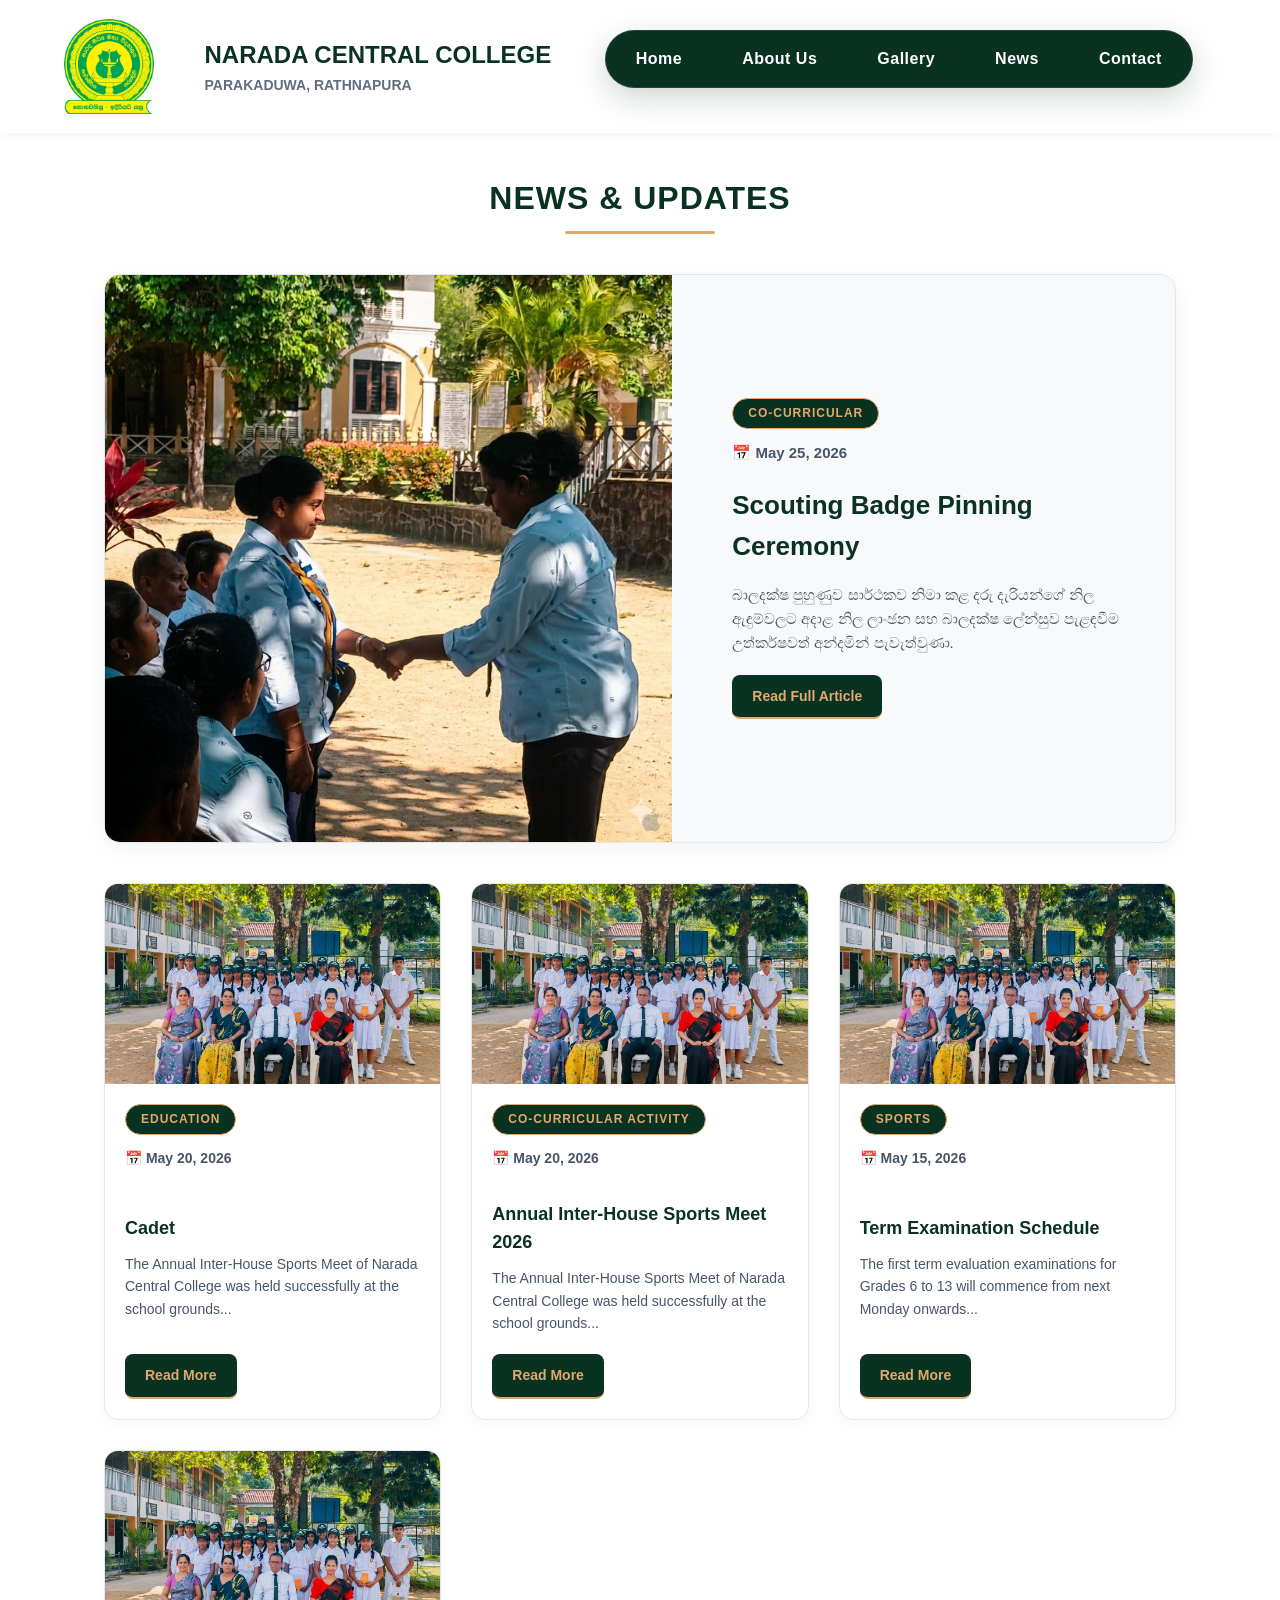
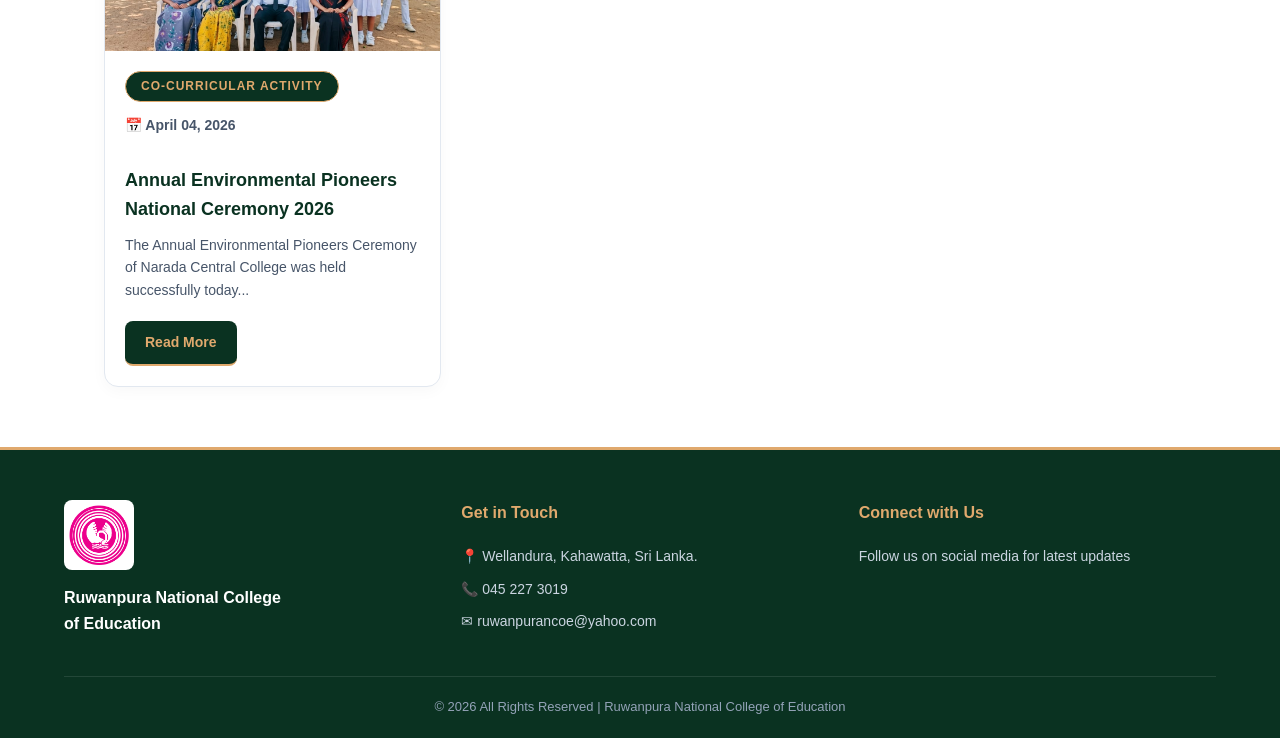
<file: Narada Central College/news_detailed.html>
<!DOCTYPE html>
<html lang="en">
<head>
    <meta charset="UTF-8">
    <meta name="viewport" content="width=device-width, initial-scale=1.0">
    <title>News & Updates - NARADA CENTRAL COLLEGE</title>
        <link rel="stylesheet" type="text/css" href="newsstyles.css">
    <style>
        :root {
            --primary: #0a3221;
            --primary-light: #0b8d66;
            --accent: #e0a96d;
            --background: #ffffff;
            --card-sub-bg: #f8f9fa;
            --text-muted: #616e7d;
        }

        * { box-sizing: border-box; margin: 0; padding: 0; font-family: 'Segoe UI', sans-serif; }
        body { background: var(--background); color: var(--primary); line-height: 1.6; }
        
        header { display: flex; align-items: center; padding: 10px 5%; background: #fff; }
        .logo { width: 90px; height: auto; }
        .school-name { margin-left: 20px; }
        .school-name h2 { font-size: clamp(18px, 3.5vw, 24px); font-weight: 800; color: var(--primary); }
        .school-name p { font-size: 14px; color: var(--text-muted); font-weight: 600; }

        nav { background: var(--primary); display: flex; justify-content: center; margin: 20px 2% 35px 2%; border-radius: 50px; overflow: hidden; box-shadow: 0 10px 30px rgba(10,50,33,0.2); }
        nav a { color: #fff; padding: 15px 30px; text-decoration: none; font-size: 16px; font-weight: 600; }
        nav a:hover { color: var(--accent); background: rgba(255,255,255,0.05); }

        .page-title { text-align: center; margin-bottom: 40px; }
        .page-title h1 { font-size: 32px; font-weight: 800; color: var(--primary); letter-spacing: 1px; }

        .news-container { max-width: 1200px; margin: 0 auto; padding: 0 5%; }
        
        /* Featured News Styles */
        .featured-news { background: var(--card-sub-bg); border-radius: 16px; overflow: hidden; border: 1px solid #e2e8f0; display: grid; grid-template-columns: 1.2fr 1fr; margin-bottom: 40px; box-shadow: 0 5px 20px rgba(0,0,0,0.05); }
        .featured-img img { width: 100%; height: 100%; object-fit: cover; min-height: 300px; }
        .featured-content { padding: 30px; display: flex; flex-direction: column; justify-content: center; }
        
        .news-badge { background: var(--primary); color: var(--accent); padding: 5px 15px; border-radius: 50px; font-size: 12px; font-weight: 700; border: 1px solid var(--accent); display: inline-block; margin-bottom: 12px; width: fit-content; }
        .news-date { color: var(--text-muted); font-size: 13px; font-weight: 600; margin-bottom: 10px; }
        .featured-content h2 { font-size: 26px; margin-bottom: 15px; color: var(--primary); }
        .featured-content p { color: #475569; margin-bottom: 20px; font-size: 15px; }
        
        .btn-read { display: inline-block; background: var(--primary); color: var(--accent); padding: 10px 20px; border-radius: 8px; text-decoration: none; font-weight: 600; font-size: 14px; width: fit-content; transition: 0.3s; }
        .btn-read:hover { background: var(--primary-light); }

        /* News Grid Styles */
        .news-grid { display: grid; grid-template-columns: repeat(auto-fit, minmax(320px, 1fr)); gap: 30px; margin-bottom: 60px; }
        .news-card { background: #fff; border-radius: 14px; overflow: hidden; border: 1px solid #e2e8f0; display: flex; flex-direction: column; box-shadow: 0 4px 15px rgba(0,0,0,0.03); transition: 0.3s; }
        .news-card:hover { transform: translateY(-5px); box-shadow: 0 10px 25px rgba(0,0,0,0.08); border-color: var(--accent); }
        .card-img img { width: 100%; height: 200px; object-fit: cover; }
        .card-content { padding: 20px; display: flex; flex-direction: column; flex-grow: 1; }
        .card-content h3 { font-size: 18px; margin-bottom: 10px; color: var(--primary); }
        .card-content p { font-size: 14px; color: #475569; margin-bottom: 20px; flex-grow: 1; }

        footer { background: var(--primary); color: #ffffff; padding: 50px 5% 20px 5%; border-top: 3px solid var(--accent); margin-top: 60px; }
        .footer-content { display: grid; grid-template-columns: repeat(auto-fit, minmax(220px, 1fr)); gap: 40px; max-width: 1200px; margin: 0 auto; }
        .footer-logo-section img { width: 70px; background: #fff; padding: 5px; border-radius: 8px; }
        .footer-column h4 { color: var(--accent); margin-bottom: 20px; }
        .footer-contact-info { display: flex; flex-direction: column; gap: 10px; font-size: 14px; color: #cbd5e1; }
        .footer-bottom-bar { margin-top: 40px; padding-top: 20px; border-top: 1px solid rgba(255,255,255,0.1); text-align: center; font-size: 13px; color: #94a3b8; }

        @media (max-width: 768px) {
            .featured-news { grid-template-columns: 1fr; }
            nav { flex-wrap: wrap; border-radius: 20px; }
            nav a { flex: 1 1 45%; padding: 12px 10px; font-size: 14px; text-align: center; }
        }
    </style>
</head>
<body>

    <header>
        <img src="NCC LOGO/log.png" alt="School Logo" class="logo"> 
        <div class="school-name">
            <h2>NARADA CENTRAL COLLEGE</h2>
            <p>PARAKADUWA, RATHNAPURA</p>
        </div>
    

      <nav id="navbar">
        <a href="Home.html">Home</a>
        <a href="about us.html">About Us</a>
        <a href="gallery.html">Gallery</a>
        <a href="news.html" class="active">News</a>
        <a href="contact.html">Contact</a>
    </nav>
    </header>

    <div class="page-title">
        <h1>NEWS & UPDATES</h1>
    </div>

    <div class="news-container">
        
        <!-- 1. Featured News (අලුත්ම නිවුස් එක) -->
        <div class="featured-news">
            <div class="featured-img">
                <img src="News/බාලදක්ෂ 6.jpeg" alt="Scouting Badge Pinning Ceremony">
            </div>
            <div class="featured-content">
                <span class="news-badge">Co-Curricular</span>
                <p class="news-date">📅 May 25, 2026</p>
                <h2>Scouting Badge Pinning Ceremony</h2>
                <p>බාලදක්ෂ පුහුණුව සාර්ථකව නිමා කළ දරු දැරියන්ගේ නිල ඇඳුම්වලට අදාළ නිල ලාංඡන සහ බාලදක්ෂ ලේන්සුව පැළඳවීම උත්කර්ෂවත් අන්දමින් පැවැත්වුණා.</p>
                <a href="news_detailed.html?id=2" class="btn-read">Read Full Article</a>
            </div>
        </div>

        <!-- 2. News Grid (ඉතිරි නිවුස් එකතු කර ඇති කොටස) -->
        <div class="news-grid">
            
            <!-- News Card 1 -->
            <div class="news-card">
                <div class="card-img">
                    <img src="News/පරිසරභට 3.jpeg" alt="Cadet">
                </div>
                <div class="card-content">
                    <span class="news-badge">Education</span>
                    <p class="news-date">📅 May 20, 2026</p>
                    <h3>Cadet</h3>
                    <p>The Annual Inter-House Sports Meet of Narada Central College was held successfully at the school grounds...</p>
                    <a href="news_detailed.html?id=5" class="btn-read">Read More</a>
                </div>
            </div>

            <!-- News Card 2 -->
            <div class="news-card">
                <div class="card-img">
                    <img src="News/පරිසරභට 3.jpeg" alt="Annual Inter-House Sports Meet 2026">
                </div>
                <div class="card-content">
                    <span class="news-badge">Co-curricular activity</span>
                    <p class="news-date">📅 May 20, 2026</p>
                    <h3>Annual Inter-House Sports Meet 2026</h3>
                    <p>The Annual Inter-House Sports Meet of Narada Central College was held successfully at the school grounds...</p>
                    <a href="news_detailed.html?id=4" class="btn-read">Read More</a>
                </div>
            </div>

            <!-- News Card 3 -->
            <div class="news-card">
                <div class="card-img">
                    <img src="News/පරිසරභට 3.jpeg" alt="Term Examination Schedule">
                </div>
                <div class="card-content">
                    <span class="news-badge">Sports</span>
                    <p class="news-date">📅 May 15, 2026</p>
                    <h3>Term Examination Schedule</h3>
                    <p>The first term evaluation examinations for Grades 6 to 13 will commence from next Monday onwards...</p>
                    <a href="news_detailed.html?id=3" class="btn-read">Read More</a>
                </div>
            </div>

            <!-- News Card 4 -->
            <div class="news-card">
                <div class="card-img">
                    <img src="News/පරිසරභට 3.jpeg" alt="Annual Environmental Pioneers National Ceremony 2026">
                </div>
                <div class="card-content">
                    <span class="news-badge">Co-curricular activity</span>
                    <p class="news-date">📅 April 04, 2026</p>
                    <h3>Annual Environmental Pioneers National Ceremony 2026</h3>
                    <p>The Annual Environmental Pioneers Ceremony of Narada Central College was held successfully today...</p>
                    <a href="news_detailed.html?id=1" class="btn-read">Read More</a>
                </div>
            </div>

        </div>
    </div>

    <footer>
        <div class="footer-content">
            <div class="footer-logo-section">
                <img src="NCC LOGO/RNCOE 3.png" alt="Ruwanpura Logo">
                <h3 style="font-size:16px; margin-top:8px;">Ruwanpura National College<br>of Education</h3>
            </div>
            <div class="footer-column">
                <h4>Get in Touch</h4>
                <div class="footer-contact-info">
                    <div>📍 Wellandura, Kahawatta, Sri Lanka.</div>
                    <div>📞 045 227 3019</div>
                    <div>✉ ruwanpurancoe@yahoo.com</div>
                </div>
            </div>
            <div class="footer-column">
                <h4>Connect with Us</h4>
                <p style="color: #cbd5e1; font-size: 14px;">Follow us on social media for latest updates</p>
            </div>
        </div>
        <div class="footer-bottom-bar">
            <p>© 2026 All Rights Reserved | Ruwanpura National College of Education</p>
        </div>
    </footer>

</body>
</html>
</file>
<file: Narada Central College/aboutstyle.css>
/* Premium Emerald Green & Gold Palette Integrated */

:root {

    --primary: #0a3221;       /* Deep Emerald Green */

    --primary-dark: #051d13;  /* Extra Dark Green for Nav Bag */

    --primary-light: #0b8d66; /* Mid Emerald Green */

    --accent: #e0a96d;        /* Soft Luxury Gold */

    --background: #ffffff;    /* Pure White */

    --card-sub-bg: #f8f9fa;   /* Light Gray for Contrast */

    --text-main: #334155;     /* Slate Dark Text */

    --text-muted: #616e7d;    /* Slate Muted Text */

    --footer-bg: #012412;     /* Extra Dark Green for Footer */

}



\* { 

    box-sizing: border-box; 

    margin: 0;

    padding: 0;

    transition: all 0.3s cubic-bezier(0.4, 0, 0.2, 1);

}



html {

    scroll-behavior: smooth;

}



body {

    font-family: 'Segoe UI', Tahoma, Geneva, Verdana, sans-serif;

    background-color: var(--background);

    color: var(--primary);

    overflow-x: hidden;

    line-height: 1.6;

}



/* --- Custom Header --- */

header {

    display: flex;

    align-items: center;

    justify-content: space-between; 

    padding: 15px 5%;

    background-color: #ffffff;

    position: sticky;

    top: 0;

    z-index: 1010;

    box-shadow: 0 4px 20px rgba(0, 0, 0, 0.02);

}



.brand-container {

    display: flex;

    align-items: center;

}



.logo {

    width: 70px;

    height: auto;

    cursor: pointer;

}



.school-name {

    margin-left: 20px;

}



.school-name h2 {

    font-size: 20px; 

    color: #062b1a; 

    font-weight: 800;

    letter-spacing: 0.5px;

    line-height: 1.1;

}



.school-name p {

    font-size: 11px;

    color: #0e845c;

    font-weight: 600;

    letter-spacing: 1px;

    margin-top: 4px;

    text-transform: uppercase;

}



/* Navigation Bar Capsule */

nav {

    background: var(--primary);

    display: flex;

    justify-content: center;

    align-items: center;

    border-radius: 50px; 

    box-shadow: 0 10px 30px rgba(10, 50, 33, 0.2); 

    border: 1px solid rgba(255, 255, 255, 0.1);

    overflow: hidden;

}



nav a {

    color: rgba(255, 255, 255, 0.9);

    text-align: center;

    padding: 20px 60px;

    text-decoration: none;

    font-size: 15px;

    font-weight: 600;

    letter-spacing: 0.5px;

    position: relative;

}



nav a::after {

    content: '';

    position: absolute;

    bottom: 0;

    left: 50%;

    width: 0;

    height: 4px;

    background-color: var(--accent);

    transform: translateX(-50%);

    transition: width 0.3s ease;

}



nav a:hover, nav a.active {

    color: var(--accent);

    background-color: rgba(255, 255, 255, 0.05);

}   



nav a:hover::after, nav a.active::after {

    width: 70%;

}



/* Modern Main Layout Container */

.content-wrapper { 

    max-width: 1300px; 

    margin: 40px auto; 

    display: flex; 

    flex-direction: row; 

    gap: 35px;

    padding: 0 5%; 

}



/* Sidebar Quick Navigation */

.index-sidebar { 

    flex: 1; 

    min-width: 280px; 

    background: var(--card-sub-bg); 

    padding: 30px 25px; 

    border-radius: 16px; 

    border: 1px solid #e2e8f0; 

    border-top: 4px solid var(--primary);

    height: fit-content; 

    position: sticky; 

    top: 140px; 

    box-shadow: 0 4px 15px rgba(0,0,0,0.02);

}



.index-sidebar:hover {

    box-shadow: 0 15px 35px rgba(10, 50, 33, 0.08);

    border-top-color: var(--accent);

}



.index-sidebar h3 { 

    color: var(--primary); 

    font-size: 18px;

    font-weight: 700;

    letter-spacing: 1px;

    border-bottom: 2px solid var(--accent); 

    padding-bottom: 10px; 

    margin-bottom: 15px;

}



.index-sidebar ul { list-style: none; }



.index-sidebar ul li { 

    padding: 12px 0; 

    border-bottom: 1px solid #e2e8f0; 

}



.index-sidebar ul li:last-child { border-bottom: none; }



.index-sidebar ul li a { 

    text-decoration: none; 

    color: var(--text-main); 

    font-weight: 600; 

    display: block; 

}



.index-sidebar ul li a:hover {

    color: var(--primary-light);

    transform: translateX(8px);

}



/* Details Section */

.details-area { flex: 3; }



section { 

    background: var(--card-sub-bg); 

    padding: 45px 35px; 

    margin-bottom: 35px; 

    border-radius: 16px; 

    border: 1px solid #e2e8f0; 

    border-top: 4px solid var(--primary);

    box-shadow: 0 4px 15px rgba(0,0,0,0.02);

}



section:hover {

    transform: translateY(-5px);

    background: #ffffff;

    box-shadow: 0 20px 40px rgba(10, 50, 33, 0.08);

    border-top-color: var(--accent);

}



section h2 { 

    color: var(--primary); 

    font-size: 24px;

    font-weight: 700;

    letter-spacing: 1px;

    border-left: 6px solid var(--primary); 

    padding-left: 15px; 

    margin-bottom: 25px; 

}



section h3 {

    color: var(--primary);

    font-size: 18px;

    font-weight: 600;

    margin-bottom: 15px;

}



section p {

    color: var(--text-main);

    font-size: 16px;

    line-height: 1.8;

    margin-bottom: 15px;

}



/* Anthem Box */

.anthem-container {

    text-align: center;

    margin-bottom: 30px;

    padding: 35px 20px;

    background: #ffffff;

    border-radius: 12px;

    border: 1px solid #e2e8f0;

    box-shadow: inset 0 0 20px rgba(10, 50, 33, 0.02);

}



.anthem-text p {

    margin-bottom: 20px;

    font-size: 16px;

    color: var(--text-main);

    font-weight: 500;

}



.anthem-text p.anthem-chorus {

    font-weight: 700;

    color: var(--primary-light);

    font-style: italic;

}



/* Principal Feature Box Layout */

.principal-msg { overflow: hidden; }



.principal-img-container {

    width: 220px;

    float: left;

    margin: 0 30px 20px 0;

}



.principal-img-container img {

    width: 100%;

    border-radius: 16px;

    border: 4px solid var(--primary);

    box-shadow: 0 10px 25px rgba(10, 50, 33, 0.15);

}



.principal-msg p strong {

    color: var(--primary);

    font-size: 18px;

    display: inline-block;

    margin-bottom: 5px;

}



/* Grid Framework for Cards */

.grid-layout { 

    display: grid; 

    grid-template-columns: repeat(auto-fit, minmax(260px, 1fr)); 

    gap: 25px; 

    margin-top: 25px;

}



.card-box { 

    background: #ffffff; 

    padding: 30px 20px; 

    border-radius: 14px; 

    text-align: center; 

    border: 1px solid #e2e8f0; 

    box-shadow: 0 4px 10px rgba(0,0,0,0.02);

}



.card-box:hover {

    border-color: var(--accent);

    transform: translateY(-3px);

    box-shadow: 0 12px 30px rgba(10, 50, 33, 0.06);

}



.card-box img { 

    width: 100%; 

    height: 190px; 

    object-fit: cover; 

    border-radius: 10px; 

    margin-bottom: 15px; 

    box-shadow: 0 4px 12px rgba(0,0,0,0.05);

    border: 2px solid transparent;

}



.card-box:hover img {

    border-color: var(--accent);

}



.card-box h4 {

    color: var(--primary);

    font-size: 18px;

    margin-bottom: 10px;

    font-weight: 700;

}



/* Circular Vice Principal Box */

.vp-box img { 

    width: 140px; 

    height: 140px; 

    border-radius: 50%; 

    border: 4px solid var(--primary); 

    object-fit: cover;

    margin: 0 auto 15px auto;

}



.vp-box:hover img {

    border-color: var(--accent);

    transform: rotate(3deg);

}



/* Management Layout Box */

.management-box { 

    background: #ffffff; 

    padding: 30px; 

    border-radius: 14px; 

    border: 1px solid #e2e8f0;

    box-shadow: 0 4px 10px rgba(0,0,0,0.01);

}



.management-box ul {

    list-style: none;

}



.management-box ul li { 

    position: relative;

    padding-left: 25px;

    margin-bottom: 15px; 

    font-weight: 600; 

    color: var(--primary); 

    font-size: 16px;

    border-bottom: 1px dashed #e2e8f0;

    padding-bottom: 10px;

}



.management-box ul li::before {

    content: '✦';

    position: absolute;

    left: 0;

    color: var(--accent);

    font-size: 14px;

}



.management-box ul li:last-child {

    border-bottom: none;

    margin-bottom: 0;

    padding-bottom: 0;

}



/* --- Footer Styles --- */

footer {

    background-color: var(--primary); 

    color: #ffffff;

    padding: 50px 5% 20px 5%;

    border-top: 4px solid var(--accent); 

    font-family: 'Segoe UI', Tahoma, Geneva, Verdana, sans-serif;

}



.footer-container {

    display: flex;

    justify-content: space-between;

    align-items: flex-start;

    flex-wrap: wrap;

    max-width: 1200px;

    margin: 0 auto;

    gap: 40px;

    padding-bottom: 30px;

}



/* Brand & Logo Section */

.footer-col.brand-col {

    display: flex;

    flex-direction: column;

    align-items: center;

    gap: 15px;

    flex: 1;

    min-width: 250px;

}



.footer-logo {

    width: 100px !important; 

    height: auto !important;

    max-width: 100px !important;

    background: #ffffff;

    padding: 5px;

    border-radius: 8px;

    object-fit: contain;

}



.brand-text h2 {

    font-size: 18px;

    font-weight: 700;

    color: #ffffff;

    margin: 0;

    line-height: 1.4;

}



.footer-links-wrapper {

    display: flex;

    gap: 50px;

    flex-wrap: wrap;

    flex: 2;

    justify-content: flex-end;

}



.footer-col {

    min-width: 180px;

}



.footer-col h3 {

    font-size: 16px;

    color: var(--accent);

    margin-bottom: 15px;

    font-weight: 600;

    border-bottom: 2px solid rgba(255, 255, 255, 0.1);

    display: inline-block;

    padding-bottom: 4px;

}



.footer-col ul {

    list-style: none;

    padding: 0;

    margin: 0;

}



.footer-col ul li {

    margin-bottom: 8px;

}



.footer-col ul li a, 

.footer-col p {

    color: #cbd5e1;

    text-decoration: none;

    font-size: 14px;

    transition: color 0.3s;

}



.footer-col ul li a:hover {

    color: var(--accent);

    text-decoration: underline;

}



.social-icons {

    display: flex;

    gap: 12px;

    margin-top: 10px;

}



.social-icons a {

    display: flex;

    justify-content: center;

    align-items: center;

    width: 35px;

    height: 35px;

    background: rgba(255, 255, 255, 0.1);

    color: white;

    border-radius: 50%;

    font-size: 16px;

    text-decoration: none;

    transition: background 0.3s, color 0.3s;

}



.social-icons a:hover {

    background: var(--accent);

    color: var(--primary);

}



.footer-bottom {

    text-align: center;

    border-top: 1px solid rgba(255, 255, 255, 0.1);

    padding-top: 20px;

    font-size: 13px;

    color: #94a3b8;

}





/* =========================================================

   MOBILE VIEW ONLY

   Existing desktop CSS above is NOT changed.

   ========================================================= */

@media screen and (max-width: 768px) {



    /* ---------- HEADER ---------- */



    header {

        position: relative;

        display: flex;

        justify-content: space-between;

        align-items: center;

        padding: 10px 20px;

        z-index: 1010;

    }



    .brand-container {

        display: flex;

        align-items: center;

        min-width: 0;

    }



    .logo {

        width: 55px;

        height: auto;

        flex-shrink: 0;

    }



    .school-name {

        margin-left: 12px;

        min-width: 0;

    }



    .school-name h2 {

        font-size: 15px;

        line-height: 1.2;

        white-space: normal;

    }



    .school-name p {

        font-size: 9px;

        letter-spacing: 0.7px;

        margin-top: 3px;

    }





   /* ========================================================= FIXED MOBILE HAMBURGER MENU ========================================================= */



/* Desktop - Keep hamburger hidden */ .menu-toggle { display: none; }



/* Mobile hamburger and navigation */ @media screen and (max-width: 768px) {



/* Keep existing header layout */ header { position: relative !important; display: flex !important; flex-direction: row !important; justify-content: space-between !important; align-items: center !important; width: 100%; padding: 15px 20px !important; text-align: left !important; }



.brand-container { display: flex !important; flex-direction: row !important; align-items: center !important; gap: 10px !important; flex: 1; min-width: 0; }



.logo { width: 55px !important; height: auto !important; margin: 0 !important; flex-shrink: 0; }



.school-name { margin: 0 !important; min-width: 0; }



.school-name h2 { font-size: 16px !important; line-height: 1.1; white-space: nowrap; overflow: hidden; text-overflow: ellipsis; }



.school-name p { font-size: 9px !important; white-space: nowrap; }



/* Hamburger button */ .menu-toggle { display: flex !important; position: relative; width: 45px !important; height: 45px !important; min-width: 45px; padding: 8px !important; margin: 0 0 0 10px !important; background: var(--primary) !important; border: 2px solid var(--accent) !important; border-radius: 10px !important; align-items: center !important; justify-content: center !important; flex-direction: column !important; gap: 5px !important; cursor: pointer; z-index: 9999 !important; opacity: 1 !important; visibility: visible !important; }



/* Three visible gold lines */ .menu-toggle span { display: block !important; width: 24px !important; height: 3px !important; min-height: 3px; flex-shrink: 0; background: var(--accent) !important; border-radius: 3px !important; opacity: 1; visibility: visible; transform: none; transition: all 0.3s ease; }



/* Mobile navigation closed */ header nav#mainNav { position: absolute !important; top: calc(100% + 8px) !important; left: 15px !important; right: 15px !important; width: auto !important; margin: 0 !important; padding: 8px !important; display: flex !important; flex-direction: column !important; align-items: stretch !important; justify-content: flex-start !important; gap: 2px; background: var(--primary) !important; border-radius: 15px !important; box-shadow: 0 10px 30px rgba(10, 50, 33, 0.30) !important; opacity: 0 !important; visibility: hidden !important; pointer-events: none !important; transform: translateY(-10px) !important; transition: opacity 0.25s ease, transform 0.25s ease, visibility 0.25s ease !important; z-index: 9998 !important; }



/* Navigation open */ header nav#mainNav.active { opacity: 1 !important; visibility: visible !important; pointer-events: auto !important; transform: translateY(0) !important; }



/* Navigation links */ header nav#mainNav a { display: block !important; width: 100% !important; flex: none !important; padding: 14px 18px !important; margin: 0 !important; color: rgba(255, 255, 255, 0.95) !important; text-align: center !important; font-size: 14px !important; border-radius: 10px !important; }



header nav#mainNav a:hover, header nav#mainNav a.active { color: var(--accent) !important; background-color: rgba(255, 255, 255, 0.08) !important; }



header nav#mainNav a::after { bottom: 4px !important; height: 3px !important; }



/* Hamburger transforms to X when active */ .menu-toggle.active span:nth-child(1) { transform: translateY(8px) rotate(45deg) !important; }



.menu-toggle.active span:nth-child(2) { opacity: 0 !important; }



.menu-toggle.active span:nth-child(3) { transform: translateY(-8px) rotate(-45deg) !important; } }



/* Extra small phones */ @media screen and (max-width: 380px) {



header { padding: 12px 15px !important; }



.logo { width: 50px !important; }



.school-name h2 { font-size: 14px !important; }



.school-name p { font-size: 8px !important; }



.menu-toggle { width: 42px !important; height: 42px !important; min-width: 42px !important; }



.menu-toggle span { width: 22px !important; } }









    /* ---------- MOBILE NAVIGATION ---------- */



    header nav {

        position: absolute;

        top: 100%;

        left: 0;

        width: 100%;



        background-color: var(--primary);



        display: flex;

        flex-direction: column;

        align-items: center;



        border-radius: 0;

        border: none;



        box-shadow: 0 10px 25px rgba(10, 50, 33, 0.25);



        max-height: 0;

        overflow: hidden;

        opacity: 0;



        padding: 0;



        transition:

            max-height 0.4s ease,

            opacity 0.3s ease;

    }



    header nav.active {

        max-height: 400px;

        opacity: 1;

        padding: 10px 0;

    }



    header nav a {

        width: 100%;

        padding: 15px 20px;



        color: rgba(255, 255, 255, 0.95);



        text-align: center;

        font-size: 15px;

        font-weight: 600;



        background: transparent;

    }



    header nav a:hover,

    header nav a.active {

        color: var(--accent);

        background-color: rgba(255, 255, 255, 0.05);

    }



    header nav a::after {

        display: none;

    }





    /* ---------- MAIN CONTENT ---------- */



    .content-wrapper {

        width: 100%;

        max-width: 100%;

        margin: 25px auto;

        padding: 0 15px;



        display: flex;

        flex-direction: column;

        gap: 20px;

    }





    /* ---------- SIDEBAR ---------- */



    .index-sidebar {

        width: 100%;

        min-width: 0;



        position: static;



        padding: 22px 18px;

        border-radius: 14px;

    }



    .index-sidebar h3 {

        font-size: 17px;

    }



    .index-sidebar ul li {

        padding: 11px 0;

    }



    .index-sidebar ul li a {

        font-size: 15px;

    }





    /* ---------- DETAILS AREA ---------- */



    .details-area {

        width: 100%;

        min-width: 0;

    }





    /* ---------- SECTIONS ---------- */



    section {

        width: 100%;

        padding: 28px 18px;

        margin-bottom: 22px;

        border-radius: 14px;

    }



    section h2 {

        font-size: 21px;

        padding-left: 11px;

        border-left-width: 5px;

        margin-bottom: 20px;

    }



    section h3 {

        font-size: 17px;

    }



    section p {

        font-size: 15px;

        line-height: 1.75;

    }





    /* ---------- ANTHEM ---------- */



    .anthem-container {

        padding: 25px 15px;

        margin-bottom: 20px;

    }



    .anthem-text p {

        font-size: 15px;

        line-height: 1.8;

    }





    /* ---------- PRINCIPAL MESSAGE ---------- */



    .principal-img-container {

        width: 100%;

        max-width: 220px;



        float: none;



        margin: 0 auto 20px auto;

    }



    .principal-img-container img {

        width: 100%;

        height: auto;

    }



    .principal-msg p strong {

        font-size: 17px;

    }





    /* ---------- CARD GRID ---------- */



    .grid-layout {

        grid-template-columns: 1fr;

        gap: 18px;

        margin-top: 20px;

    }



    .card-box {

        width: 100%;

        padding: 22px 16px;

    }



    .card-box img {

        width: 100%;

        height: auto;

        max-height: 250px;

        object-fit: cover;

    }



    .card-box h4 {

        font-size: 17px;

    }





    /* ---------- VICE PRINCIPAL ---------- */



    .vp-box img {

        width: 120px;

        height: 120px;

    }





    /* ---------- MANAGEMENT ---------- */



    .management-box {

        padding: 22px 17px;

    }



    .management-box ul li {

        font-size: 15px;

        line-height: 1.6;

        padding-left: 23px;

    }





    /* ---------- FOOTER ---------- */



    footer {

        padding: 40px 20px 18px 20px;

    }



    .footer-container {

        flex-direction: column;

        align-items: center;

        text-align: center;

        gap: 30px;

    }



    .footer-col.brand-col {

        width: 100%;

        min-width: 0;

        flex-direction: column;

        align-items: center;

    }



    .footer-logo {

        width: 90px !important;

        max-width: 90px !important;

        height: auto !important;

    }



    .brand-text h2 {

        font-size: 16px;

        line-height: 1.4;

    }



    .footer-links-wrapper {

        width: 100%;

        flex-direction: column;

        align-items: center;

        justify-content: center;

        gap: 25px;

    }



    .footer-col {

        width: 100%;

        min-width: 0;

    }



    .footer-col h3 {

        font-size: 16px;

    }



    .footer-col p,

    .footer-col ul li a {

        font-size: 14px;

    }



    .footer-bottom {

        padding-top: 18px;

        font-size: 11px;

        line-height: 1.6;

    }

}





/* =========================================================

   SMALL MOBILE SCREENS

   ========================================================= */



@media screen and (max-width: 480px) {



    header {

        padding: 9px 15px;

    }



    .logo {

        width: 48px;

    }



    .school-name {

        margin-left: 9px;

    }



    .school-name h2 {

        font-size: 13px;

    }



    .school-name p {

        font-size: 8px;

    }



    .menu-toggle {

        width: 28px;

        height: 20px;

    }



    .content-wrapper {

        padding: 0 12px;

        margin-top: 20px;

    }



    section {

        padding: 24px 15px;

    }



    section h2 {

        font-size: 19px;

    }



    section p {

        font-size: 14px;

    }



    .card-box img {

        max-height: 220px;

    }



    .footer-bottom {

        font-size: 10px;

    }

}







/* =========================================================

   FINAL HAMBURGER MENU FIX

   Works with \<nav id="mainNav"> or \<nav id="navbar">

   Existing page styling above is preserved.

   ========================================================= */



/* Desktop navigation */

@media screen and (min-width: 769px) {

    header .menu-toggle {

        display: none !important;

    }



    header nav {

        position: static !important;

        display: flex !important;

        flex-direction: row !important;

        align-items: center !important;

        justify-content: center !important;

        width: auto !important;

        max-height: none !important;

        height: auto !important;

        margin: 0 !important;

        padding: 0 !important;

        overflow: visible !important;

        opacity: 1 !important;

        visibility: visible !important;

        pointer-events: auto !important;

        transform: none !important;

    }



    header nav a {

        width: auto !important;

        flex: initial !important;

    }

}



/* Mobile hamburger menu */

@media screen and (max-width: 768px) {

    header {

        position: relative !important;

        display: flex !important;

        flex-direction: row !important;

        justify-content: space-between !important;

        align-items: center !important;

    }



    header .brand-container {

        display: flex !important;

        flex-direction: row !important;

        align-items: center !important;

        flex: 1 1 auto;

        min-width: 0;

    }



    header .menu-toggle {

        display: flex !important;

        position: relative !important;

        flex: 0 0 45px;

        width: 45px !important;

        min-width: 45px !important;

        height: 45px !important;

        min-height: 45px !important;

        margin: 0 0 0 10px !important;

        padding: 8px !important;

        flex-direction: column !important;

        align-items: center !important;

        justify-content: center !important;

        gap: 5px !important;

        background: var(--primary) !important;

        border: 2px solid var(--accent) !important;

        border-radius: 10px !important;

        cursor: pointer !important;

        z-index: 1020 !important;

        opacity: 1 !important;

        visibility: visible !important;

    }



    header .menu-toggle span {

        display: block !important;

        width: 24px !important;

        height: 3px !important;

        min-height: 3px !important;

        flex: 0 0 3px !important;

        margin: 0 !important;

        padding: 0 !important;

        background: var(--accent) !important;

        border: 0 !important;

        border-radius: 3px !important;

        opacity: 1 !important;

        visibility: visible !important;

        transform: none;

        transition: transform 0.3s ease, opacity 0.3s ease !important;

    }



    /* Closed navigation menu */

    header nav {

        position: absolute !important;

        top: calc(100% + 8px) !important;

        left: 15px !important;

        right: 15px !important;

        width: auto !important;

        max-width: none !important;

        max-height: calc(100vh - 100px) !important;

        height: auto !important;

        margin: 0 !important;

        padding: 8px !important;

        display: flex !important;

        flex-direction: column !important;

        align-items: stretch !important;

        justify-content: flex-start !important;

        gap: 2px !important;

        overflow-x: hidden !important;

        overflow-y: auto !important;

        background: var(--primary) !important;

        border: 1px solid rgba(255, 255, 255, 0.12) !important;

        border-radius: 15px !important;

        box-shadow: 0 10px 30px rgba(10, 50, 33, 0.30) !important;

        opacity: 0 !important;

        visibility: hidden !important;

        pointer-events: none !important;

        transform: translateY(-10px) !important;

        transition: opacity 0.25s ease, transform 0.25s ease,

                    visibility 0.25s ease !important;

        z-index: 1019 !important;

    }



    /* Open navigation menu */

    header nav.active {

        max-height: calc(100vh - 100px) !important;

        padding: 8px !important;

        opacity: 1 !important;

        visibility: visible !important;

        pointer-events: auto !important;

        transform: translateY(0) !important;

    }



    header nav a {

        display: block !important;

        width: 100% !important;

        flex: 0 0 auto !important;

        margin: 0 !important;

        padding: 14px 18px !important;

        color: rgba(255, 255, 255, 0.95) !important;

        text-align: center !important;

        font-size: 14px !important;

        border-radius: 10px !important;

        background: transparent !important;

    }



    header nav a:hover,

    header nav a.active {

        color: var(--accent) !important;

        background-color: rgba(255, 255, 255, 0.08) !important;

    }



    header nav a::after {

        display: none !important;

    }



    /* Hamburger transforms into X when menu is open */

    header .menu-toggle.active span:nth-child(1) {

        transform: translateY(8px) rotate(45deg) !important;

    }



    header .menu-toggle.active span:nth-child(2) {

        opacity: 0 !important;

    }



    header .menu-toggle.active span:nth-child(3) {

        transform: translateY(-8px) rotate(-45deg) !important;

    }

}



/* Small phones */

@media screen and (max-width: 380px) {

    header .menu-toggle {

        flex-basis: 42px;

        width: 42px !important;

        min-width: 42px !important;

        height: 42px !important;

        min-height: 42px !important;

    }



    header .menu-toggle span {

        width: 22px !important;

    }



/* =====================================================

   FINAL HAMBURGER MENU FIX

   Only affects the header navigation menu

   ===================================================== */



/* Desktop view */

@media screen and (min-width: 769px) {

    header .menu-toggle {

        display: none !important;

    }



    header nav#mainNav {

        position: static !important;

        display: flex !important;

        flex-direction: row !important;

        align-items: center !important;

        justify-content: center !important;

        width: auto !important;

        max-height: none !important;

        height: auto !important;

        margin: 0 !important;

        padding: 0 !important;

        overflow: visible !important;

        opacity: 1 !important;

        visibility: visible !important;

        pointer-events: auto !important;

        transform: none !important;

    }



    header nav#mainNav a {

        width: auto !important;

        flex: initial !important;

    }

}



/* Mobile view */

@media screen and (max-width: 768px) {



    header {

        position: relative !important;

        display: flex !important;

        flex-direction: row !important;

        justify-content: space-between !important;

        align-items: center !important;

    }



    header .brand-container {

        flex: 1 1 auto !important;

        min-width: 0 !important;

    }



    header .school-name {

        min-width: 0 !important;

    }



    header .school-name h2 {

        white-space: nowrap;

        overflow: hidden;

        text-overflow: ellipsis;

    }



    /* Hamburger button */

    header .menu-toggle {

        display: flex !important;

        flex: 0 0 45px !important;

        width: 45px !important;

        min-width: 45px !important;

        height: 45px !important;

        min-height: 45px !important;

        margin: 0 0 0 10px !important;

        padding: 8px !important;



        flex-direction: column !important;

        align-items: center !important;

        justify-content: center !important;

        gap: 5px !important;



        background: var(--primary) !important;

        border: 2px solid var(--accent) !important;

        border-radius: 10px !important;



        cursor: pointer !important;

        position: relative !important;

        z-index: 1020 !important;

    }



    header .menu-toggle span {

        display: block !important;

        width: 24px !important;

        height: 3px !important;

        min-height: 3px !important;

        flex: 0 0 3px !important;

        margin: 0 !important;

        padding: 0 !important;



        background: var(--accent) !important;

        border: none !important;

        border-radius: 3px !important;

        opacity: 1 !important;



        transform: none;

        transition: transform 0.3s ease, opacity 0.3s ease !important;

    }



    /* Navigation closed */

    header nav#mainNav {

        position: absolute !important;

        top: calc(100% + 8px) !important;

        left: 15px !important;

        right: 15px !important;

        width: auto !important;

        max-width: none !important;

        max-height: calc(100vh - 100px) !important;



        display: flex !important;

        flex-direction: column !important;

        align-items: stretch !important;

        justify-content: flex-start !important;

        gap: 2px !important;



        margin: 0 !important;

        padding: 8px !important;

        overflow-x: hidden !important;

        overflow-y: auto !important;



        background: var(--primary) !important;

        border: 1px solid rgba(255, 255, 255, 0.12) !important;

        border-radius: 15px !important;

        box-shadow: 0 10px 30px rgba(10, 50, 33, 0.30) !important;



        opacity: 0 !important;

        visibility: hidden !important;

        pointer-events: none !important;

        transform: translateY(-10px) !important;



        transition: opacity 0.25s ease,

                    transform 0.25s ease,

                    visibility 0.25s ease !important;



        z-index: 1019 !important;

    }



    /* Navigation open */

    header nav#mainNav.active {

        opacity: 1 !important;

        visibility: visible !important;

        pointer-events: auto !important;

        transform: translateY(0) !important;

    }



    /* Navigation links */

    header nav#mainNav a {

        display: block !important;

        width: 100% !important;

        flex: 0 0 auto !important;



        margin: 0 !important;

        padding: 14px 18px !important;



        color: rgba(255, 255, 255, 0.95) !important;

        text-align: center !important;

        font-size: 14px !important;



        border-radius: 10px !important;

        background: transparent !important;

    }



    header nav#mainNav a:hover,

    header nav#mainNav a.active {

        color: var(--accent) !important;

        background-color: rgba(255, 255, 255, 0.08) !important;

    }



    header nav#mainNav a::after {

        display: none !important;

    }



    /* Hamburger changes to X */

    header .menu-toggle.active span:nth-child(1) {

        transform: translateY(8px) rotate(45deg) !important;

    }



    header .menu-toggle.active span:nth-child(2) {

        opacity: 0 !important;

    }



    header .menu-toggle.active span:nth-child(3) {

        transform: translateY(-8px) rotate(-45deg) !important;

    }

}



/* Extra-small phones */

@media screen and (max-width: 380px) {

    header .menu-toggle {

        flex-basis: 42px !important;

        width: 42px !important;

        min-width: 42px !important;

        height: 42px !important;

        min-height: 42px !important;

    }



    header .menu-toggle span {

        width: 22px !important;

    }

}



}


/* =========================================================
   ABOUT US ACTIVE TAB FIX - DESKTOP + MOBILE
   The About Us link in about us.html already has class="active".
   This block overrides the mobile rule that hides link underlines.
========================================================= */

header nav#mainNav a.active {
    color: var(--accent) !important;
    background-color: rgba(255, 255, 255, 0.08) !important;
}

header nav#mainNav a.active::after {
    content: "";
    display: block !important;
    position: absolute;
    left: 50%;
    bottom: 0;
    width: 70% !important;
    height: 4px !important;
    background-color: var(--accent) !important;
    transform: translateX(-50%);
}

@media screen and (max-width: 768px) {
    header nav#mainNav a.active {
        color: var(--accent) !important;
        background-color: rgba(255, 255, 255, 0.12) !important;
    }

    header nav#mainNav a.active::after {
        display: block !important;
        bottom: 4px !important;
        width: 70% !important;
        height: 3px !important;
    }
}

/* =========================================================
   MOBILE WIDTH / HORIZONTAL OVERFLOW FIX
   Mobile only: prevents the page from being wider than screen.
   Desktop layout remains unchanged.
========================================================= */
@media screen and (max-width: 768px) {
    *,
    *::before,
    *::after {
        box-sizing: border-box;
    }

    html,
    body {
        width: 100%;
        max-width: 100%;
        margin: 0;
        overflow-x: clip;
    }

    img,
    video,
    iframe {
        max-width: 100%;
    }

    .content-wrapper,
    .index-sidebar,
    .details-area,
    section,
    .card-box,
    .vp-box,
    footer,
    .footer-container,
    .footer-content {
        min-width: 0;
        max-width: 100%;
    }

    .content-wrapper {
        width: 100%;
        padding-left: 12px;
        padding-right: 12px;
    }

    .details-area,
    section,
    .card-box,
    .vp-box {
        overflow-wrap: anywhere;
    }

    section img,
    .card-box img,
    .vp-box img,
    .principal-img-container img {
        height: auto;
        object-fit: contain;
    }

    table {
        max-width: 100%;
    }
}

/* FINAL FIX: SHOW ACTIVE UNDERLINE IN MOBILE DROPDOWN */
@media screen and (max-width: 768px) {
    header nav#mainNav a.active {
        position: relative !important;
        color: var(--accent) !important;
        background-color: rgba(255, 255, 255, 0.12) !important;
    }

    header nav#mainNav a.active::after {
        content: "" !important;
        display: block !important;
        position: absolute !important;
        left: 50% !important;
        right: auto !important;
        bottom: 5px !important;
        width:70% !important;
        height: 3px !important;
        margin: 0 !important;
        padding: 0 !important;
        background: var(--accent) !important;
        opacity: 1 !important;
        visibility: visible !important;
        transform: translateX(-50%) !important;
        border: 0 !important;
        border-radius: 3px !important;
        z-index: 10 !important;
    }
    
}
</file>
<file: Narada Central College/contactstyles.css>
/* =========================================================
   PREMIUM EMERALD GREEN & GOLD THEME
   NARADA CENTRAL COLLEGE - CONTACT PAGE
   ========================================================= */

:root {
    --primary: #0a3221;
    --primary-dark: #051d13;
    --primary-light: #0b8d66;
    --accent: #e0a96d;
    --accent-hover: #dd994b;
    --background: #ffffff;
    --card-sub-bg: #f8f9fa;
    --text-main: #334155;
    --text-muted: #616e7d;
    --footer-bg: #012412;
}

* {
    box-sizing: border-box;
    margin: 0;
    padding: 0;
    transition: all 0.3s cubic-bezier(0.4, 0, 0.2, 1);
}

html {
    scroll-behavior: smooth;
}

body {
    font-family: 'Segoe UI', Tahoma, Geneva, Verdana, sans-serif;
    background-color: var(--background);
    color: var(--primary);
    overflow-x: hidden;
    line-height: 1.6;
}

/* =========================================================
   HEADER
   ========================================================= */

header {
    display: flex;
    align-items: center;
    justify-content: space-between;
    padding: 15px 5%;
    background-color: #ffffff;
    position: sticky;
    top: 0;
    z-index: 1010;
    box-shadow: 0 4px 20px rgba(0, 0, 0, 0.02);
}

.brand-container {
    display: flex;
    align-items: center;
    gap: 15px;
}

.logo {
    width: 70px;
    height: auto;
    cursor: pointer;
    flex-shrink: 0;
}

.school-name {
    margin-left: 0px;
}

.school-name h2 {
    font-size: 20px;
    color: #062b1a;
    font-weight: 800;
    letter-spacing: 0.5px;
    line-height: 1.2;
}

.school-name p {
    font-size: 11px;
    color: #0e845c;
    font-weight: 600;
    letter-spacing: 1px;
    margin-top: 4px;
    text-transform: uppercase;
}

/* =========================================================
   DESKTOP NAVIGATION CAPSULE
   ========================================================= */

nav {
    background: var(--primary);
    display: flex;
    justify-content: center;
    align-items: center;
    border-radius: 50px;
    box-shadow: 0 10px 30px rgba(10, 50, 33, 0.2);
    border: 1px solid rgba(255, 255, 255, 0.1);
    overflow: hidden;
}

nav a {
    color: rgba(255, 255, 255, 0.9);
    text-align: center;
    padding: 20px 60px;
    text-decoration: none;
    font-size: 15px;
    font-weight: 600;
    letter-spacing: 0.5px;
    position: relative;
}

nav a::after {
    content: '';
    position: absolute;
    bottom: 0;
    left: 50%;
    width: 0;
    height: 4px;
    background-color: var(--accent);
    transform: translateX(-50%);
    transition: width 0.3s ease;
}

nav a:hover,
nav a.active {
    color: var(--accent);
    background-color: rgba(255, 255, 255, 0.05);
}

nav a:hover::after,
nav a.active::after {
    width: 70%;
}

/* =========================================================
   HAMBURGER BUTTON - HIDDEN ON DESKTOP
   ========================================================= */

.menu-toggle {
    display: none;
}

/* =========================================================
   CONTACT CONTAINER
   ========================================================= */

.contact-container {
    max-width: 1200px;
    margin: 50px auto;
    padding: 40px;
    display: grid;
    grid-template-columns: 1fr 1fr;
    gap: 50px;
    background: var(--card-sub-bg);
    border: 1px solid #e2e8f0;
    box-shadow: 0 10px 30px rgba(10, 50, 33, 0.04);
    border-radius: 24px;
}

.contact-info h1 {
    font-size: 32px;
    color: var(--primary);
    position: relative;
    display: inline-block;
    padding-bottom: 10px;
    margin-bottom: 40px;
    font-weight: 800;
    letter-spacing: 1px;
}

.contact-info h1::after {
    content: '';
    position: absolute;
    bottom: 0;
    left: 0;
    width: 60px;
    height: 4px;
    background-color: var(--accent);
    border-radius: 2px;
}

.info-item {
    margin-bottom: 30px;
    background: #ffffff;
    padding: 20px;
    border-radius: 16px;
    border: 1px solid #e2e8f0;
    box-shadow: 0 4px 10px rgba(0, 0, 0, 0.01);
}

.info-item:hover {
    border-color: var(--accent);
    transform: translateY(-3px);
    box-shadow: 0 8px 20px rgba(10, 50, 33, 0.06);
}

.info-item h3 {
    margin: 0 0 10px 0;
    color: var(--primary);
    font-size: 18px;
    font-weight: 700;
    display: flex;
    align-items: center;
}

.info-item p {
    margin: 0;
    color: #4a5568;
    font-size: 16px;
    line-height: 1.7;
    font-weight: 500;
}

/* =========================================================
   GOOGLE MAP
   ========================================================= */

.map-area {
    position: relative;
    overflow: hidden;
    border-radius: 20px;
    border: 1px solid #e2e8f0;
    box-shadow: 0 8px 25px rgba(0, 0, 0, 0.02);
}

.map-area:hover {
    border-color: var(--accent);
}

.map-area iframe {
    width: 100%;
    height: 100%;
    min-height: 450px;
    border: none;
    display: block;
}

/* =========================================================
   FOOTER
   ========================================================= */

footer {
    background-color: var(--primary);
    color: #ffffff;
    padding: 50px 5% 20px 5%;
    border-top: 4px solid var(--accent);
    font-family: 'Segoe UI', Tahoma, Geneva, Verdana, sans-serif;
}

.footer-container {
    display: flex;
    justify-content: space-between;
    align-items: flex-start;
    flex-wrap: wrap;
    max-width: 1200px;
    margin: 0 auto;
    gap: 40px;
    padding-bottom: 30px;
}

.footer-col.brand-col {
    display: flex;
    flex-direction: column;
    align-items: center;
    gap: 15px;
    flex: 1;
    min-width: 250px;
}

.footer-logo {
    width: 100px !important;
    height: auto !important;
    max-width: 100px !important;
    background: #ffffff;
    padding: 5px;
    border-radius: 8px;
    object-fit: contain;
}

.brand-text h2 {
    font-size: 18px;
    font-weight: 700;
    color: #ffffff;
    margin: 0;
    line-height: 1.4;
}

.footer-links-wrapper {
    display: flex;
    gap: 50px;
    flex-wrap: wrap;
    flex: 2;
    justify-content: flex-end;
}

.footer-col {
    min-width: 180px;
}

.footer-col h3 {
    font-size: 16px;
    color: var(--accent);
    margin-bottom: 15px;
    font-weight: 600;
    border-bottom: 2px solid rgba(255, 255, 255, 0.1);
    display: inline-block;
    padding-bottom: 4px;
}

.footer-col ul {
    list-style: none;
    padding: 0;
    margin: 0;
}

.footer-col ul li {
    margin-bottom: 8px;
}

.footer-col ul li a,
.footer-col p {
    color: #cbd5e1;
    text-decoration: none;
    font-size: 14px;
    overflow-wrap: anywhere;
}

.footer-col ul li a:hover {
    color: var(--accent);
    text-decoration: underline;
}

.social-icons {
    display: flex;
    gap: 12px;
    margin-top: 10px;
}

.social-icons a {
    display: flex;
    justify-content: center;
    align-items: center;
    width: 35px;
    height: 35px;
    background: rgba(255, 255, 255, 0.1);
    color: white;
    border-radius: 50%;
    font-size: 16px;
    text-decoration: none;
    transition: background 0.3s, color 0.3s;
}

.social-icons a:hover {
    background: var(--accent);
    color: var(--primary);
}

.footer-bottom {
    text-align: center;
    border-top: 1px solid rgba(255, 255, 255, 0.1);
    padding-top: 20px;
    font-size: 13px;
    color: #94a3b8;
}

/* =========================================================
   MOBILE VIEW - MAX WIDTH 768px
   ========================================================= */

@media screen and (max-width: 768px) {

    /* ---------- MOBILE HEADER ---------- */

    header {
        position: sticky;
        top: 0;
        display: flex;
        flex-direction: row;
        justify-content: space-between;
        align-items: center;
        width: 100%;
        padding: 15px 20px;
        text-align: left;
        z-index: 1010;
    }

    .brand-container {
        display: flex;
        flex-direction: row;
        align-items: center;
        gap: 10px;
        flex: 1;
        min-width: 0;
    }

    .logo {
        width: 55px;
        height: auto;
        margin: 0;
        flex-shrink: 0;
    }

    .school-name {
        margin: 0;
        min-width: 0;
    }

    .school-name h2 {
        font-size: 16px;
        line-height: 1.1;
        white-space: nowrap;
        overflow: hidden;
        text-overflow: ellipsis;
    }

    .school-name p {
        font-size: 9px;
        letter-spacing: 0.7px;
        margin-top: 3px;
        white-space: nowrap;
    }

    /* ---------- HAMBURGER BUTTON ---------- */

    .menu-toggle {
        display: flex;
        position: relative;
        width: 45px;
        height: 45px;
        min-width: 45px;
        padding: 8px;
        margin: 0 0 0 10px;
        background: var(--primary);
        border: 2px solid var(--accent);
        border-radius: 10px;
        align-items: center;
        justify-content: center;
        flex-direction: column;
        gap: 5px;
        cursor: pointer;
        z-index: 1020;
        flex-shrink: 0;
    }

    .menu-toggle span {
        display: block;
        width: 24px;
        height: 3px;
        min-height: 3px;
        flex-shrink: 0;
        background: var(--accent);
        border-radius: 3px;
        opacity: 1;
        transition: transform 0.3s ease, opacity 0.3s ease;
    }

    /* ---------- MOBILE NAVIGATION CLOSED ---------- */

    header nav#mainNav {
        position: absolute;
        top: calc(100% + 8px);
        left: 15px;
        right: 15px;
        width: auto;
        margin: 0;
        padding: 8px;
        display: flex;
        flex-direction: column;
        align-items: stretch;
        justify-content: flex-start;
        gap: 2px;
        background: var(--primary);
        border: 1px solid rgba(255, 255, 255, 0.1);
        border-radius: 15px;
        box-shadow: 0 10px 30px rgba(10, 50, 33, 0.30);
        overflow: hidden;

        visibility: hidden;
        opacity: 0;
        pointer-events: none;
        transform: translateY(-10px);

        transition:
            opacity 0.25s ease,
            transform 0.25s ease,
            visibility 0.25s ease;

        z-index: 1015;
    }

    /* ---------- MOBILE NAVIGATION OPEN ---------- */

    header nav#mainNav.active {
        visibility: visible;
        opacity: 1;
        pointer-events: auto;
        transform: translateY(0);
    }

    header nav#mainNav a {
        display: block;
        width: 100%;
        flex: none;
        padding: 14px 18px;
        margin: 0;
        color: rgba(255, 255, 255, 0.95);
        text-align: center;
        font-size: 14px;
        font-weight: 600;
        border-radius: 10px;
        background: transparent;
    }

    header nav#mainNav a:hover,
    header nav#mainNav a.active {
        color: var(--accent);
        background-color: rgba(255, 255, 255, 0.08);
    }

    header nav#mainNav a::after {
        bottom: 4px;
        height: 3px;
    }

    /* ---------- HAMBURGER CHANGES TO X ---------- */

    .menu-toggle.active span:nth-child(1) {
        transform: translateY(8px) rotate(45deg);
    }

    .menu-toggle.active span:nth-child(2) {
        opacity: 0;
    }

    .menu-toggle.active span:nth-child(3) {
        transform: translateY(-8px) rotate(-45deg);
    }

    /* ---------- CONTACT CONTAINER ---------- */

    .contact-container {
        width: auto;
        max-width: 100%;
        grid-template-columns: 1fr;
        margin: 25px 15px;
        padding: 25px;
        gap: 30px;
        border-radius: 18px;
    }

    .contact-info h1 {
        font-size: 28px;
        margin-bottom: 30px;
    }

    .info-item {
        margin-bottom: 20px;
        padding: 18px;
    }

    .info-item h3 {
        font-size: 17px;
    }

    .info-item p {
        font-size: 15px;
        overflow-wrap: anywhere;
    }

    /* ---------- MAP ---------- */

    .map-area {
        width: 100%;
        border-radius: 15px;
    }

    .map-area iframe {
        width: 100%;
        min-height: 350px;
        height: 350px;
    }

    /* ---------- FOOTER ---------- */

    footer {
        padding: 40px 20px 18px;
    }

    .footer-container {
        flex-direction: column;
        align-items: center;
        text-align: center;
        gap: 30px;
    }

    .footer-col.brand-col {
        width: 100%;
        min-width: 0;
        flex-direction: column;
        align-items: center;
    }

    .footer-logo {
        width: 90px !important;
        max-width: 90px !important;
        height: auto !important;
    }

    .brand-text h2 {
        font-size: 16px;
        line-height: 1.4;
    }

    .footer-links-wrapper {
        width: 100%;
        flex-direction: column;
        align-items: center;
        justify-content: center;
        gap: 25px;
    }

    .footer-col {
        width: 100%;
        min-width: 0;
    }

    .footer-col h3 {
        font-size: 16px;
    }

    .footer-col p,
    .footer-col ul li a {
        font-size: 14px;
    }

    .footer-bottom {
        padding-top: 18px;
        font-size: 11px;
        line-height: 1.6;
    }
}

/* =========================================================
   SMALL MOBILE SCREENS - MAX WIDTH 480px
   ========================================================= */

@media screen and (max-width: 480px) {

    header {
        padding: 12px 15px;
    }

    .logo {
        width: 50px;
    }

    .brand-container {
        gap: 9px;
    }

    .school-name h2 {
        font-size: 14px;
    }

    .school-name p {
        font-size: 8px;
        letter-spacing: 0.5px;
    }

    .menu-toggle {
        width: 42px;
        height: 42px;
        min-width: 42px;
    }

    .menu-toggle span {
        width: 22px;
    }

    .contact-container {
        margin: 20px 12px;
        padding: 20px 15px;
        gap: 22px;
    }

    .contact-info h1 {
        font-size: 25px;
        margin-bottom: 25px;
    }

    .info-item {
        padding: 16px;
    }

    .info-item h3 {
        font-size: 16px;
    }

    .info-item p {
        font-size: 14px;
        line-height: 1.7;
    }

    .map-area iframe {
        min-height: 300px;
        height: 300px;
    }

    footer {
        padding: 35px 15px 16px;
    }

    .footer-bottom {
        font-size: 10px;
    }
}

/* =========================================================
   EXTRA SMALL PHONES - MAX WIDTH 380px
   ========================================================= */

@media screen and (max-width: 380px) {

    header {
        padding: 12px 12px;
    }

    .logo {
        width: 46px;
    }

    .brand-container {
        gap: 8px;
    }

    .school-name h2 {
        font-size: 12px;
    }

    .school-name p {
        font-size: 7px;
        letter-spacing: 0.3px;
    }

    .menu-toggle {
        width: 40px;
        height: 40px;
        min-width: 40px;
        margin-left: 6px;
    }

    .menu-toggle span {
        width: 21px;
    }

    .contact-container {
        margin: 15px 10px;
        padding: 16px 12px;
    }

    .contact-info h1 {
        font-size: 23px;
    }

    .info-item {
        padding: 14px;
    }

    .map-area iframe {
        min-height: 260px;
        height: 260px;
    }
}
</file>
<file: Narada Central College/gallerystyles.css>
/* Premium Blue & Gold Palette Integrated */
:root {
    --primary: #0a3221; /* Rich Deep Navy Green */
    --primary-light: #0b8d66; /* Mid Navy Green */
    --accent: #e0a96d; /* Soft Luxury Gold */
    --accent-hover: #dd994b; /* Vibrant Gold */
    --background: #ffffff; /* Pure White Background */
    --card-sub-bg: #f8f9fa; /* Ultra Light Gray for contrast */
    --text-muted: #616e7d;
}

* { 
    box-sizing: border-box; 
    margin: 0;
    padding: 0;
    transition: background 0.3s, color 0.3s;
}
 
html {
    scroll-behavior: smooth;
}

body {
    font-family: 'Segoe UI', Tahoma, Geneva, Verdana, sans-serif;
    background-color: var(--background);
    color: var(--primary);
    overflow-x: hidden;
    line-height: 1.6;
}


/* =========================================================
   PREMIUM HEADER & NAV STYLES
   ========================================================= */

header {
    display: flex;
    align-items: center;
    justify-content: space-between;
    padding: 15px 5%;
    background-color: #ffffff;
    position: relative;
    z-index: 1010;
    box-shadow: 0 2px 10px rgba(0,0,0,0.05);
}

.brand-container {
    display: flex;
    align-items: center;
    gap: 15px;
}

.logo {
    width: 70px;
    height: auto;
    cursor: pointer;
}

.school-name {
    margin-left: 0px;
}

.school-name h2 {
    font-size: 20px;
    color: #062b1a; 
    font-weight: 800;
    letter-spacing: 0.5px;
    line-height: 1.2;
}

.school-name p {
    font-size: 11px;
    color: #0e845c;
    font-weight: 600;
    letter-spacing: 1px;
    margin-top: 4px;
    text-transform: uppercase;
}


/* =========================================================
   PREMIUM FLOATING NAVIGATION BAR
   ========================================================= */

nav {
    background: var(--primary);
    display: flex;
    justify-content: center;
    align-items: center;
    border-radius: 50px; 
    box-shadow: 0 8px 25px rgba(10, 50, 33, 0.2); 
    border: 1px solid rgba(255, 255, 255, 0.1);
}

nav a {
    color: rgba(255, 255, 255, 0.9);
    text-align: center;
    padding: 20px 60px;
    text-decoration: none;
    font-size: 15px;
    font-weight: 600;
    letter-spacing: 0.5px;
    position: relative;
    transition: all 0.3s ease;
}

nav a::after {
    content: '';
    position: absolute;
    bottom: 4px;
    left: 50%;
    width: 0;
    height: 4px;
    background-color: var(--accent);
    transform: translateX(-50%);
    transition: width 0.3s ease;
}

nav a:hover,
nav a.active {
    color: var(--accent);
    background-color: rgba(255, 255, 255, 0.05);
}

nav a:hover::after,
nav a.active::after {
    width: 70%;
}


/* =========================================================
   RESPONSIVE NAVIGATION
   ========================================================= */

@media (max-width: 768px) {

    header {
        position: sticky;
        top: 0;
        display: flex;
        flex-direction: row;
        justify-content: space-between;
        align-items: center;
        width: 100%;
        padding: 15px 20px;
        text-align: left;
        z-index: 1010;
    }

    nav {
        border-radius: 20px;
        flex-wrap: wrap;
        width: 90%;
    }

    nav a {
        padding: 15px 20px;
        font-size: 14px;
    }
}


/* =========================================================
   MAIN CONTENT TITLE
   ========================================================= */

.page-title {
    text-align: center;
    margin: 40px 0 20px 0;
}

.page-title h1 {
    font-size: 32px;
    color: var(--primary);
    position: relative;
    display: inline-block;
    padding-bottom: 10px;
    font-weight: 800;
    letter-spacing: 1.5px;
}

.page-title h1::after {
    content: '';
    position: absolute;
    bottom: 0;
    left: 25%;
    width: 50%;
    height: 3px;
    background-color: var(--accent);
    border-radius: 2px;
}


/* =========================================================
   BACK BUTTON
   ========================================================= */

.back-btn {
    display: none;
    margin: 20px auto;
    padding: 10px 25px;
    background-color: var(--primary);
    color: white;
    border: 2px solid var(--accent);
    border-radius: 25px;
    cursor: pointer;
    font-weight: bold;
    font-size: 16px;
}

.back-btn:hover {
    background-color: var(--accent);
    color: var(--primary);
    transform: scale(1.05);
}


/* =========================================================
   FOLDERS GRID LAYOUT
   ========================================================= */

.folder-container {
    max-width: 1200px;
    margin: 0 auto;
    display: grid;
    grid-template-columns: repeat(auto-fit, minmax(260px, 1fr));
    gap: 30px;
    padding: 20px 5%;
}

.folder-card {
    background: var(--card-sub-bg);
    border: 1px solid #e2e8f0;
    border-radius: 16px;
    padding: 12px;
    text-align: center;
    cursor: pointer;
    box-shadow: 0 4px 15px rgba(0,0,0,0.02);
    position: relative;
}

.folder-cover-img {
    width: 100%;
    height: 180px;
    object-fit: cover;
    border-radius: 10px;
    margin-bottom: 12px;
}

.folder-card h3 {
    color: var(--primary);
    font-size: 18px;
    font-weight: 700;
    margin-bottom: 5px;
}

.folder-card p {
    color: var(--text-muted);
    font-size: 14px;
    margin-bottom: 5px;
}

.folder-card:hover {
    transform: translateY(-5px);
    border-color: var(--accent);
    box-shadow: 0 12px 30px rgba(10, 50, 33, 0.1);
}


/* =========================================================
   GALLERY GRID LAYOUT - DESKTOP
   ========================================================= */

.gallery-container {
    display: none; 
    max-width: 1300px;
    margin: 0 auto;
    grid-template-columns: repeat(auto-fit, minmax(280px, 1fr));
    gap: 25px;
    padding: 20px 5%;
}

.gallery-item {
    background: var(--card-sub-bg);
    padding: 12px;
    border-radius: 16px;
    border: 1px solid #e2e8f0;
    overflow: hidden;
    box-shadow: 0 4px 15px rgba(0,0,0,0.02);
    text-align: center;
    position: relative; 
}

.gallery-item:hover {
    transform: translateY(-5px);
    border-color: var(--accent);
    box-shadow: 0 12px 30px rgba(10, 50, 33, 0.08);
}

.img-container {
    position: relative;
    width: 100%;
    height: 220px;
    border-radius: 10px;
    overflow: hidden;
    margin-bottom: 12px;
}

.gallery-item img {
    width: 100%;
    height: 100%;
    object-fit: cover; 
    cursor: pointer;
    display: block;
}

.gallery-item img:hover {
    transform: scale(1.02);
}


/* =========================================================
   IMAGE WATERMARK FOOTER STRIP
   ========================================================= */

.image-watermark-footer {
    position: absolute;
    bottom: 0;
    left: 0;
    width: 100%; 
    background: rgba(10, 50, 33, 0.75); 
    backdrop-filter: blur(3px);
    color: #ffffff;
    padding: 6px 10px;
    font-size: 11px;
    text-align: left;
    pointer-events: none; 
    border-top: 1px solid rgba(224, 169, 109, 0.4); 
    display: flex;
    justify-content: space-between; 
    align-items: center;
    font-family: sans-serif;
    box-sizing: border-box;
}

.wm-left {
    font-weight: bold;
    color: var(--accent);
    font-size: 10px;
    text-transform: uppercase;
}

.wm-right {
    text-align: right;
    font-size: 9px;
    opacity: 0.9;
    line-height: 1.2;
}

.wm-right span {
    display: block;
}


/* =========================================================
   GALLERY TITLE
   ========================================================= */

.gallery-item h4 {
    color: var(--primary);
    font-size: 16px;
    font-weight: 700;
    letter-spacing: 0.5px;
    padding: 4px 5px 8px 5px;
}


/* =========================================================
   MODERNIZED IMAGE LIGHTBOX MODAL
   ========================================================= */

.modal {
    display: none; 
    position: fixed;
    z-index: 2000;
    padding-top: 40px;
    left: 0;
    top: 0;
    width: 100%;
    height: 100%;
    background-color: rgba(10, 50, 33, 0.95); 
    backdrop-filter: blur(8px);
}


/* Wrapper that bounds image and watermark together */
.modal-wrapper {
    position: relative;
    margin: auto;
    max-width: 85%;
    max-height: 80vh;
    display: table;
    animation: zoomIn 0.3s ease;
}

.modal-content {
    display: block;
    max-width: 100%;
    max-height: 80vh;
    border-radius: 12px;
    border: 3px solid var(--accent);
    box-shadow: 0 10px 40px rgba(0,0,0,0.5);
}


/* =========================================================
   LIGHTBOX WATERMARK OVERLAY
   ========================================================= */

.modal-watermark-footer {
    position: absolute;
    bottom: 3px;
    left: 3px;
    width: calc(100% - 6px);
    background: rgba(10, 50, 33, 0.85);
    backdrop-filter: blur(5px);
    color: #ffffff;
    padding: 12px 20px;
    font-size: 14px;
    display: flex;
    justify-content: space-between;
    align-items: center;
    border-top: 1px solid var(--accent);
    border-radius: 0 0 9px 9px;
    box-sizing: border-box;
    pointer-events: none;
    font-family: sans-serif;
}

.modal-watermark-footer .m-wm-left {
    font-weight: 800;
    color: var(--accent);
    letter-spacing: 0.5px;
    text-transform: uppercase;
}

.modal-watermark-footer .m-wm-right {
    text-align: right;
    font-size: 12px;
    line-height: 1.3;
    opacity: 0.95;
}


/* =========================================================
   LIGHTBOX ANIMATION
   ========================================================= */

@keyframes zoomIn {
    from {
        transform: scale(0.9);
        opacity: 0;
    }

    to {
        transform: scale(1);
        opacity: 1;
    }
}


.close {
    position: absolute;
    top: 25px;
    right: 40px;
    color: #ffffff;
    font-size: 45px;
    font-weight: 300;
    cursor: pointer;
    line-height: 1;
    z-index: 2010;
}

.close:hover {
    color: var(--accent);
    transform: rotate(90deg);
}


/* =========================================================
   MOBILE RESPONSIVE RULES
   ========================================================= */

@media (max-width: 900px) {

    header {
        flex-direction: column;
        text-align: center;
        padding: 25px 20px;
    }

    .logo {
        margin-bottom: 15px;
        margin-right: 0;
    }

    .school-name {
        margin-left: 0;
    }

    nav {
        margin: 10px 4% 25px 4%; 
        border-radius: 20px; 
        flex-wrap: wrap;
    }

    nav a {
        flex: 1 1 45%; 
        padding: 12px 10px;
        font-size: 14px;
    }

    .folder-container,
    .gallery-container {
        gap: 15px;
        padding: 10px 4%;
    }

    .folder-container {
        grid-template-columns: repeat(auto-fit, minmax(240px, 1fr));
    }

    .close {
        top: 15px;
        right: 25px;
        font-size: 35px;
    }

    .image-watermark-footer {
        font-size: 9px;
        padding: 4px 8px;
    }

    .wm-left {
        font-size: 8px;
    }

    .wm-right {
        font-size: 8px;
    }

    .modal-watermark-footer {
        padding: 6px 12px;
        font-size: 11px;
    }

    .modal-watermark-footer .m-wm-left {
        font-size: 10px;
    }

    .modal-watermark-footer .m-wm-right {
        font-size: 9px;
    }

    .footer-content {
        grid-template-columns: 1fr !important;
    }
}


/* =========================================================
   MOBILE GALLERY - SWIPE / SLIDE VIEW
   Only affects screens 768px and below
   ========================================================= */

@media (max-width: 768px) {

    /* -----------------------------------------
       Gallery horizontal swipe container
       ----------------------------------------- */

    .gallery-container {
        width: 100%;
        max-width: 100%;

        display: flex;
        flex-wrap: nowrap;

        overflow-x: auto;
        overflow-y: hidden;

        gap: 15px;

        padding: 10px 12px 25px 12px;

        scroll-snap-type: x mandatory;
        scroll-behavior: smooth;

        -webkit-overflow-scrolling: touch;

        scrollbar-width: none;
        -ms-overflow-style: none;
    }

    .gallery-container::-webkit-scrollbar {
        display: none;
    }


    /* -----------------------------------------
       Gallery card / image width
       ----------------------------------------- */

    .gallery-item {
        flex: 0 0 calc(100vw - 24px);

        width: calc(100vw - 24px);
        min-width: calc(100vw - 24px);
        max-width: calc(100vw - 24px);

        padding: 10px;

        scroll-snap-align: center;
        scroll-snap-stop: always;

        border-radius: 16px;

        box-sizing: border-box;
    }


    /* -----------------------------------------
       Responsive image area
       ----------------------------------------- */

    .img-container {
        width: 100%;

        height: auto;

        aspect-ratio: 16 / 11;

        margin-bottom: 10px;

        border-radius: 10px;

        overflow: hidden;

        position: relative;
    }


    /* -----------------------------------------
       Gallery image
       ----------------------------------------- */

    .gallery-item img {
        width: 100%;
        height: 100%;

        display: block;

        object-fit: cover;
        object-position: center;

        max-width: 100%;
    }


    /* -----------------------------------------
       Image title
       ----------------------------------------- */

    .gallery-item h4 {
        font-size: 15px;

        line-height: 1.4;

        padding: 5px 4px 7px 4px;

        white-space: normal;

        overflow-wrap: break-word;
    }


    /* -----------------------------------------
       Image watermark
       ----------------------------------------- */

    .image-watermark-footer {
        position: absolute;

        left: 0;
        bottom: 0;

        width: 100%;

        padding: 5px 8px;

        box-sizing: border-box;

        display: flex;

        justify-content: space-between;

        align-items: center;

        gap: 8px;
    }


    .wm-left {
        flex: 0 0 auto;

        font-size: 8px;
    }


    .wm-right {
        flex: 1;

        min-width: 0;

        font-size: 8px;

        text-align: right;

        overflow: hidden;
    }


    .wm-right span {
        display: block;

        white-space: nowrap;

        overflow: hidden;

        text-overflow: ellipsis;
    }


    /* -----------------------------------------
       Mobile lightbox
       ----------------------------------------- */

    .modal {
        padding-top: 55px;

        width: 100%;
        height: 100%;

        overflow: hidden;
    }


    .modal-wrapper {
        width: 94%;

        max-width: 94%;

        max-height: 82vh;

        display: block;
    }


    .modal-content {
        width: 100%;

        max-width: 100%;

        height: auto;

        max-height: 78vh;

        object-fit: contain;

        border-width: 2px;
    }


    /* -----------------------------------------
       Mobile modal watermark
       ----------------------------------------- */

    .modal-watermark-footer {
        left: 2px;

        bottom: 2px;

        width: calc(100% - 4px);

        padding: 6px 9px;

        gap: 8px;

        box-sizing: border-box;
    }


    .modal-watermark-footer .m-wm-left {
        font-size: 9px;

        white-space: nowrap;
    }


    .modal-watermark-footer .m-wm-right {
        font-size: 8px;

        min-width: 0;

        overflow: hidden;

        text-align: right;
    }


    .modal-watermark-footer .m-wm-right span {
        white-space: nowrap;

        overflow: hidden;

        text-overflow: ellipsis;
    }


    /* -----------------------------------------
       Mobile close button
       ----------------------------------------- */

    .close {
        top: 10px;

        right: 18px;

        font-size: 34px;

        z-index: 2010;
    }
}


/* =========================================================
   EXTRA SMALL MOBILE PHONES
   ========================================================= */

@media (max-width: 380px) {

    .gallery-container {
        padding-left: 8px;

        padding-right: 8px;

        gap: 10px;
    }

    .gallery-item {
        flex-basis: calc(100vw - 16px);

        min-width: calc(100vw - 16px);

        max-width: calc(100vw - 16px);
    }

    .img-container {
        aspect-ratio: 4 / 3;
    }

    .gallery-item h4 {
        font-size: 14px;
    }
}


/* =========================================================
   FOOTER STYLES
   ========================================================= */

footer {
    background-color: var(--primary); 
    color: #ffffff;

    padding: 50px 5% 20px 5%;

    border-top: 4px solid var(--accent); 

    font-family: 'Segoe UI', Tahoma, Geneva, Verdana, sans-serif;
}


.footer-container {
    display: flex;

    justify-content: space-between;

    align-items: flex-start;

    flex-wrap: wrap;

    max-width: 1200px;

    margin: 0 auto;

    gap: 40px;

    padding-bottom: 30px;
}


/* -----------------------------------------
   Footer Brand & Logo
   ----------------------------------------- */

.footer-col.brand-col {
    display: flex;

    flex-direction: column;

    align-items: center;

    gap: 15px;

    flex: 1;

    min-width: 250px;
}


.footer-logo {
    width: 100px !important;

    height: auto !important;

    max-width: 100px !important;

    background: #ffffff;

    padding: 5px;

    border-radius: 8px;

    object-fit: contain;
}


.brand-text h2 {
    font-size: 18px;

    font-weight: 700;

    color: #ffffff;

    margin: 0;

    line-height: 1.4;
}


/* -----------------------------------------
   Footer Links
   ----------------------------------------- */

.footer-links-wrapper {
    display: flex;

    gap: 50px;

    flex-wrap: wrap;

    flex: 2;

    justify-content: flex-end;
}


.footer-col {
    min-width: 180px;
}


.footer-col h3 {
    font-size: 16px;

    color: var(--accent);

    margin-bottom: 15px;

    font-weight: 600;

    border-bottom: 2px solid rgba(255, 255, 255, 0.1);

    display: inline-block;

    padding-bottom: 4px;
}


.footer-col ul {
    list-style: none;

    padding: 0;

    margin: 0;
}


.footer-col ul li {
    margin-bottom: 8px;
}


.footer-col ul li a,
.footer-col p {
    color: #cbd5e1;

    text-decoration: none;

    font-size: 14px;

    transition: color 0.3s;
}


.footer-col ul li a:hover {
    color: var(--accent);

    text-decoration: underline;
}


/* -----------------------------------------
   Social Icons
   ----------------------------------------- */

.social-icons {
    display: flex;

    gap: 12px;

    margin-top: 10px;
}


.social-icons a {
    display: flex;

    justify-content: center;

    align-items: center;

    width: 35px;

    height: 35px;

    background: rgba(255, 255, 255, 0.1);

    color: white;

    border-radius: 50%;

    font-size: 16px;

    text-decoration: none;

    transition: background 0.3s, color 0.3s;
}


.social-icons a:hover {
    background: var(--accent);

    color: var(--primary);
}


/* -----------------------------------------
   Footer Bottom
   ----------------------------------------- */

.footer-bottom {
    text-align: center;

    border-top: 1px solid rgba(255, 255, 255, 0.1);

    padding-top: 20px;

    font-size: 13px;

    color: #94a3b8;
}


/* =========================================================
   FOOTER RESPONSIVE
   ========================================================= */

@media (max-width: 768px) {

    .footer-container {
        flex-direction: column;

        align-items: center;

        text-align: center;
    }

    .footer-col.brand-col {
        flex-direction: column;

        align-items: center;
    }

    .footer-links-wrapper {
        justify-content: center;

        gap: 30px;

        width: 100%;
    }
/* ========================================================= FIXED MOBILE HAMBURGER MENU ========================================================= */

/* Desktop - Keep hamburger hidden */ .menu-toggle { display: none; }

/* Mobile hamburger and navigation */ @media screen and (max-width: 768px) {

/* Keep existing header layout */ header { position: relative !important; display: flex !important; flex-direction: row !important; justify-content: space-between !important; align-items: center !important; width: 100%; padding: 15px 20px !important; text-align: left !important; }

.brand-container { display: flex !important; flex-direction: row !important; align-items: center !important; gap: 10px !important; flex: 1; min-width: 0; }

.logo { width: 55px !important; height: auto !important; margin: 0 !important; flex-shrink: 0; }

.school-name { margin: 0 !important; min-width: 0; }

.school-name h2 { font-size: 16px !important; line-height: 1.1; white-space: nowrap; overflow: hidden; text-overflow: ellipsis; }

.school-name p { font-size: 9px !important; white-space: nowrap; }

/* Hamburger button */ .menu-toggle { display: flex !important; position: relative; width: 45px !important; height: 45px !important; min-width: 45px; padding: 8px !important; margin: 0 0 0 10px !important; background: var(--primary) !important; border: 2px solid var(--accent) !important; border-radius: 10px !important; align-items: center !important; justify-content: center !important; flex-direction: column !important; gap: 5px !important; cursor: pointer; z-index: 9999 !important; opacity: 1 !important; visibility: visible !important; }

/* Three visible gold lines */ .menu-toggle span { display: block !important; width: 24px !important; height: 3px !important; min-height: 3px; flex-shrink: 0; background: var(--accent) !important; border-radius: 3px !important; opacity: 1; visibility: visible; transform: none; transition: all 0.3s ease; }

/* Mobile navigation closed */ header nav#mainNav { position: absolute !important; top: calc(100% + 8px) !important; left: 15px !important; right: 15px !important; width: auto !important; margin: 0 !important; padding: 8px !important; display: flex !important; flex-direction: column !important; align-items: stretch !important; justify-content: flex-start !important; gap: 2px; background: var(--primary) !important; border-radius: 15px !important; box-shadow: 0 10px 30px rgba(10, 50, 33, 0.30) !important; opacity: 0 !important; visibility: hidden !important; pointer-events: none !important; transform: translateY(-10px) !important; transition: opacity 0.25s ease, transform 0.25s ease, visibility 0.25s ease !important; z-index: 9998 !important; }

/* Navigation open */ header nav#mainNav.active { opacity: 1 !important; visibility: visible !important; pointer-events: auto !important; transform: translateY(0) !important; }

/* Navigation links */ header nav#mainNav a { display: block !important; width: 100% !important; flex: none !important; padding: 14px 18px !important; margin: 0 !important; color: rgba(255, 255, 255, 0.95) !important; text-align: center !important; font-size: 14px !important; border-radius: 10px !important; }

header nav#mainNav a:hover, header nav#mainNav a.active { color: var(--accent) !important; background-color: rgba(255, 255, 255, 0.08) !important; }

header nav#mainNav a::after { bottom: 4px !important; height: 3px !important; }

/* Hamburger transforms to X when active */ .menu-toggle.active span:nth-child(1) { transform: translateY(8px) rotate(45deg) !important; }

.menu-toggle.active span:nth-child(2) { opacity: 0 !important; }

.menu-toggle.active span:nth-child(3) { transform: translateY(-8px) rotate(-45deg) !important; } }

/* Extra small phones */ @media screen and (max-width: 380px) {

header { padding: 12px 15px !important; }

.logo { width: 50px !important; }

.school-name h2 { font-size: 14px !important; }

.school-name p { font-size: 8px !important; }

.menu-toggle { width: 42px !important; height: 42px !important; min-width: 42px !important; }

.menu-toggle span { width: 22px !important; } }



    /* Mobile navigation open */
    nav.mobile-open {
        opacity: 1;

        visibility: visible;

        transform: translateY(0);

        pointer-events: auto;
    }


    /* Navigation links */
    nav a {
        width: 100%;

        padding: 14px 18px;

        font-size: 14px;

        text-align: center;

        border-radius: 10px;
    }


    nav a::after {
        bottom: 5px;

        height: 3px;
    }


    nav a:hover,
    nav a.active {
        background-color: rgba(255, 255, 255, 0.08);
    }

}


/* =========================================================
   SMALL MOBILE DEVICES
   ========================================================= */

@media (max-width: 380px) {

    header {
        padding: 12px 15px;
    }


    .logo {
        width: 50px;
    }


    .school-name h2 {
        font-size: 14px;
    }


    .school-name p {
        font-size: 8px;
    }


    .hamburger {
        width: 42px;
        height: 42px;
    }


    .hamburger span {
        width: 22px;
    }
}
    /* =========================================================
   FIXED MOBILE HAMBURGER MENU
   PUT THIS AT THE VERY END OF gallerystyles.css
   ========================================================= */


/* DESKTOP - HAMBURGER HIDDEN */

.menu-toggle {
    display: none;
}


/* =========================================================
   MOBILE
   ========================================================= */

@media screen and (max-width: 768px) {

    /* HEADER */

    header {
        position: relative !important;

        display: flex !important;

        flex-direction: row !important;

        justify-content: space-between !important;

        align-items: center !important;

        width: 100%;

        padding: 15px 20px !important;

        text-align: left !important;
    }


   

    .logo {
        width: 55px !important;

        height: auto !important;

        margin: 0 !important;

        flex-shrink: 0;
    }


    .school-name {
        margin: 0 !important;

        min-width: 0;
    }


    .school-name h2 {
        font-size: 16px !important;

        line-height: 1.1;

        white-space: nowrap;

        overflow: hidden;

        text-overflow: ellipsis;
    }


    .school-name p {
        font-size: 9px !important;

        white-space: nowrap;
    }


   

    /* =====================================================
       MOBILE NAVIGATION
       ===================================================== */

    header nav#mainNav {
        position: absolute !important;

        top: calc(100% + 8px) !important;

        left: 15px !important;

        right: 15px !important;

        width: auto !important;

        margin: 0 !important;

        padding: 8px !important;

        display: flex !important;

        flex-direction: column !important;

        align-items: stretch !important;

        justify-content: flex-start !important;

        gap: 2px;

        background: var(--primary) !important;

        border-radius: 15px !important;

        box-shadow:
            0 10px 30px rgba(10, 50, 33, 0.30) !important;

        opacity: 0 !important;

        visibility: hidden !important;

        pointer-events: none !important;

        transform: translateY(-10px) !important;

        transition:
            opacity 0.25s ease,
            transform 0.25s ease,
            visibility 0.25s ease !important;

        z-index: 9998 !important;
    }


    /* NAVIGATION OPEN */

    header nav#mainNav.active {
        opacity: 1 !important;

        visibility: visible !important;

        pointer-events: auto !important;

        transform: translateY(0) !important;
    }


    /* NAV LINKS */

    header nav#mainNav a {
        display: block !important;

        width: 100% !important;

        flex: none !important;

        padding: 14px 18px !important;

        margin: 0 !important;

        color: rgba(255, 255, 255, 0.95) !important;

        text-align: center !important;

        font-size: 14px !important;

        border-radius: 10px !important;
    }


    header nav#mainNav a:hover,
    header nav#mainNav a.active {
        color: var(--accent) !important;

        background-color:
            rgba(255, 255, 255, 0.08) !important;
    }


    header nav#mainNav a::after {
        bottom: 4px !important;

        height: 3px !important;
    }


    /* =====================================================
       HAMBURGER → X
       ===================================================== */

    .menu-toggle.active span:nth-child(1) {
        transform:
            translateY(8px)
            rotate(45deg) !important;
    }


    .menu-toggle.active span:nth-child(2) {
        opacity: 0 !important;
    }


    .menu-toggle.active span:nth-child(3) {
        transform:
            translateY(-8px)
            rotate(-45deg) !important;
    }

}


/* =========================================================
   VERY SMALL PHONES
   ========================================================= */

@media screen and (max-width: 380px) {

    header {
        padding: 12px 15px !important;
    }


    .logo {
        width: 50px !important;
    }


    .school-name h2 {
        font-size: 14px !important;
    }


    .school-name p {
        font-size: 8px !important;
    }


    .menu-toggle {
        width: 42px !important;

        height: 42px !important;

        min-width: 42px !important;
    }


    .menu-toggle span {
        width: 22px !important;
    }

}
</file>
<file: Narada Central College/newsstyles.css>
/* =========================================
   NARADA CENTRAL COLLEGE - NEWS PAGE
   Premium Green & Gold Theme
   ========================================= */

:root {
    --primary: #0a3221;
    --primary-dark: #051d13;
    --primary-light: #0b8d66;
    --accent: #e0a96d;
    --accent-hover: #dd994b;
    --background: #ffffff;
    --card-sub-bg: #f8f9fa;
    --text-main: #334155;
    --text-muted: #616e7d;
    --footer-bg: #012412;
}

/* =========================================
   GLOBAL STYLES
   ========================================= */

* {
    box-sizing: border-box;
    margin: 0;
    padding: 0;
}

html {
    scroll-behavior: smooth;
}

body {
    font-family: "Segoe UI", Tahoma, Geneva, Verdana, sans-serif;
    background-color: var(--background);
    color: var(--primary);
    overflow-x: hidden;
    line-height: 1.6;
}

img {
    max-width: 100%;
}

/* =========================================
   HEADER
   ========================================= */

header {
    display: flex;
    align-items: center;
    justify-content: space-between;
    gap: 20px;
    width: 100%;
    padding: 15px 5%;
    position: relative;
    z-index: 1010;
    overflow: visible;
    background-color: #ffffff;
    box-shadow: 0 2px 10px rgba(0, 0, 0, 0.05);
}

/* School branding */

.header-branding {
    display: flex;
    align-items: center;
    gap: 14px;
    min-width: 0;
}

.header-logo {
    display: block;
    width: 70px;
    height: auto;
    flex-shrink: 0;
}

.header-title {
    min-width: 0;
}

.header-title h2 {
    font-size: 20px;
    color: #062b1a;
    font-weight: 800;
    letter-spacing: 0.5px;
    line-height: 1.2;
}

.header-title p {
    font-size: 11px;
    color: #0e845c;
    font-weight: 600;
    letter-spacing: 1px;
    margin-top: 4px;
    text-transform: uppercase;
}

/* =========================================
   DESKTOP NAVIGATION
   ========================================= */

nav {
    background: var(--primary);
    display: flex;
    justify-content: center;
    align-items: center;
    border-radius: 50px;
    box-shadow: 0 10px 30px rgba(10, 50, 33, 0.2);
    border: 1px solid rgba(255, 255, 255, 0.1);
    overflow: hidden;
}

nav a {
    color: rgba(255, 255, 255, 0.9);
    text-align: center;
    padding: 20px 60px;
    text-decoration: none;
    font-size: 15px;
    font-weight: 600;
    letter-spacing: 0.5px;
    position: relative;
}

header nav#mainNav a::after {
    content: '';
    position: absolute;
    bottom: 0;
    left: 50%;
    width: 0;
    height: 4px;
    background-color: var(--accent);
    transform: translateX(-50%);
    transition: width 0.3s ease;
}

header nav#mainNav a:hover,
header nav#mainNav a.active {
    color: var(--accent);
    background-color: rgba(255, 255, 255, 0.05);
}

header nav#mainNav a:hover::after,
header nav#mainNav a.active::after {
    width: 70%;
}

/* Hamburger hidden on desktop */

header .menu-toggle {
    display: none;
}

/* =========================================
   PAGE TITLE
   ========================================= */

.page-title {
    text-align: center;
    margin: 40px 0 20px;
    padding: 0 15px;
}

.page-title h1 {
    display: inline-block;
    position: relative;
    padding-bottom: 10px;
    color: var(--primary);
    font-size: 32px;
    font-weight: 800;
    letter-spacing: 1.5px;
}

.page-title h1::after {
    content: "";
    position: absolute;
    bottom: 0;
    left: 25%;
    width: 50%;
    height: 3px;
    background-color: var(--accent);
    border-radius: 2px;
}

/* =========================================
   NEWS CONTAINER
   ========================================= */

.news-container {
    width: 100%;
    max-width: 1200px;
    margin: 0 auto;
    padding: 20px 5%;
}

/* Featured news */

.featured-news {
    display: grid;
    grid-template-columns: 1.2fr 1fr;
    gap: 30px;
    margin-bottom: 50px;
    background: var(--card-sub-bg);
    border: 1px solid #e2e8f0;
    border-radius: 24px;
    overflow: hidden;
    box-shadow: 0 10px 30px rgba(10, 50, 33, 0.03);
}

.featured-news:hover {
    border-color: var(--accent);
    box-shadow: 0 12px 35px rgba(10, 50, 33, 0.08);
}

.featured-img img {
    display: block;
    width: 100%;
    height: 100%;
    min-height: 350px;
    object-fit: cover;
}

.featured-content {
    display: flex;
    flex-direction: column;
    justify-content: center;
    padding: 40px;
}

.news-badge {
    align-self: flex-start;
    margin-bottom: 15px;
    padding: 5px 15px;
    background: var(--primary);
    color: var(--accent);
    border: 1px solid var(--accent);
    border-radius: 50px;
    font-size: 12px;
    font-weight: 700;
    text-transform: uppercase;
    letter-spacing: 1px;
}

.news-date {
    margin-bottom: 10px;
    color: var(--text-muted);
    font-size: 14px;
    font-weight: 600;
}

.featured-content h2 {
    margin-bottom: 15px;
    color: var(--primary);
    font-size: 26px;
    font-weight: 800;
}

.featured-content p {
    margin-bottom: 20px;
    color: #4a5568;
    font-size: 16px;
}

/* Read more button */

.btn-read {
    display: inline-block;
    align-self: flex-start;
    padding-bottom: 3px;
    color: var(--primary);
    border-bottom: 2px solid var(--accent);
    text-decoration: none;
    font-size: 15px;
    font-weight: 700;
}

.btn-read:hover {
    padding-left: 5px;
    color: var(--primary-light);
    border-color: var(--primary-light);
}

/* Article details */

.news-container details {
    margin-top: 12px;
}

.news-container details summary {
    display: inline-block;
    color: var(--primary);
    cursor: pointer;
    font-size: 14px;
    font-weight: 700;
    border-bottom: 2px solid var(--accent);
    padding-bottom: 3px;
}

.news-container details summary:hover {
    color: var(--primary-light);
}

.detailed-box {
    margin-top: 15px;
    padding: 15px;
    color: var(--text-main);
    background: #ffffff;
    border-left: 3px solid var(--accent);
    border-radius: 0 8px 8px 0;
    font-size: 14px;
    line-height: 1.8;
    overflow-wrap: anywhere;
}

/* =========================================
   NEWS GRID
   ========================================= */

.news-grid {
    display: grid;
    grid-template-columns: repeat(auto-fit, minmax(280px, 1fr));
    gap: 30px;
    margin-bottom: 50px;
}

.news-card {
    display: flex;
    flex-direction: column;
    min-width: 0;
    background: #ffffff;
    border: 1px solid #e2e8f0;
    border-radius: 16px;
    overflow: hidden;
    box-shadow: 0 4px 15px rgba(0, 0, 0, 0.02);
    transition: transform 0.3s ease, border-color 0.3s ease,
                box-shadow 0.3s ease;
}

.news-card:hover {
    transform: translateY(-5px);
    border-color: var(--accent);
    box-shadow: 0 12px 30px rgba(10, 50, 33, 0.08);
}

.card-img img {
    display: block;
    width: 100%;
    height: 200px;
    object-fit: cover;
}

.card-content {
    display: flex;
    flex-direction: column;
    flex-grow: 1;
    min-width: 0;
    padding: 25px;
}

.card-content h3 {
    margin: 10px 0;
    color: var(--primary);
    font-size: 19px;
    font-weight: 700;
}

.card-content p {
    flex-grow: 1;
    margin-bottom: 20px;
    color: #4a5568;
    font-size: 14px;
}

/* =========================================
   FOOTER
   ========================================= */

footer {
    padding: 50px 5% 20px;
    background-color: var(--primary);
    color: #ffffff;
    border-top: 4px solid var(--accent);
    font-family: "Segoe UI", Tahoma, Geneva, Verdana, sans-serif;
}

.footer-container {
    display: flex;
    justify-content: space-between;
    align-items: flex-start;
    flex-wrap: wrap;
    gap: 40px;
    max-width: 1200px;
    margin: 0 auto;
    padding-bottom: 30px;
}

.footer-col.brand-col {
    display: flex;
    flex-direction: column;
    align-items: center;
    flex: 1;
    min-width: 250px;
    gap: 15px;
}

.footer-logo {
    width: 100px !important;
    max-width: 100px !important;
    height: auto !important;
    padding: 5px;
    background: #ffffff;
    border-radius: 8px;
    object-fit: contain;
}

.brand-text h2 {
    margin: 0;
    color: #ffffff;
    font-size: 18px;
    font-weight: 700;
    line-height: 1.4;
}

.footer-links-wrapper {
    display: flex;
    justify-content: flex-end;
    flex-wrap: wrap;
    flex: 2;
    gap: 50px;
}

.footer-col {
    min-width: 180px;
}

.footer-col h3 {
    display: inline-block;
    margin-bottom: 15px;
    padding-bottom: 4px;
    color: var(--accent);
    border-bottom: 2px solid rgba(255, 255, 255, 0.1);
    font-size: 16px;
    font-weight: 600;
}

.footer-col ul {
    list-style: none;
    padding: 0;
    margin: 0;
}

.footer-col ul li {
    margin-bottom: 8px;
}

.footer-col ul li a,
.footer-col p {
    color: #cbd5e1;
    font-size: 14px;
    text-decoration: none;
    overflow-wrap: anywhere;
}

.footer-col ul li a:hover {
    color: var(--accent);
    text-decoration: underline;
}

.social-icons {
    display: flex;
    gap: 12px;
    margin-top: 10px;
}

.social-icons a {
    display: flex;
    justify-content: center;
    align-items: center;
    width: 35px;
    height: 35px;
    background: rgba(255, 255, 255, 0.1);
    color: #ffffff;
    border-radius: 50%;
    font-size: 16px;
    text-decoration: none;
}

.social-icons a:hover {
    background: var(--accent);
    color: var(--primary);
}

.footer-bottom {
    padding-top: 20px;
    color: #94a3b8;
    border-top: 1px solid rgba(255, 255, 255, 0.1);
    text-align: center;
    font-size: 13px;
}

.footer-bottom p {
    overflow-wrap: anywhere;
}

/* =========================================
   TABLET
   ========================================= */

@media screen and (max-width: 900px) {

    .featured-news {
        grid-template-columns: 1fr;
    }

    .featured-img img {
        min-height: 250px;
        max-height: 400px;
    }

    .featured-content {
        padding: 25px;
    }

    .news-grid {
        grid-template-columns: repeat(2, minmax(0, 1fr));
        gap: 20px;
    }

    .footer-content {
        grid-template-columns: 1fr !important;
    }

    .footer-links-wrapper {
        gap: 30px;
    }

    header nav#mainNav a {
        padding-right: 18px;
        padding-left: 18px;
    }
}

/* =========================================
   MOBILE HAMBURGER MENU
   Reference button size: 45px x 45px
   Full-width dropdown
   ========================================= */

@media screen and (max-width: 768px) {

    /* Header row */

    header {
        position: sticky;
        top: 0;
        display: flex;
        flex-direction: row;
        justify-content: space-between;
        align-items: center;
        width: 100%;
        padding: 15px 20px;
        text-align: left;
        z-index: 1010;
    }

    /* Logo and school name */

    header .header-branding {
        display: flex !important;
        flex: 1 1 auto;
        align-items: center !important;
        gap: 9px !important;
        min-width: 0;
    }

    header .header-logo {
        display: block;
        width: 50px;
        height: auto;
        flex-shrink: 0;
    }

    header .header-title {
        min-width: 0;
    }

    header .header-title h2 {
        font-size: 15px;
        line-height: 1.2;
        white-space: nowrap;
        overflow: hidden;
        text-overflow: ellipsis;
    }

    header .header-title p {
        margin-top: 4px;
        font-size: 9px;
        letter-spacing: 0.4px;
        white-space: nowrap;
        overflow: hidden;
        text-overflow: ellipsis;
    }

    /* Hamburger button */

    header .menu-toggle {
         display: flex;
        position: relative;
        width: 45px;
        height: 45px;
        min-width: 45px;
        padding: 8px;
        margin: 0 0 0 10px;
        background: var(--primary);
        border: 2px solid var(--accent);
        border-radius: 10px;
        align-items: center;
        justify-content: center;
        flex-direction: column;
        gap: 5px;
        cursor: pointer;
        z-index: 1020;
        flex-shrink: 0;
    }

    /* Three gold lines */

    header .menu-toggle span {
         display: block;
        width: 24px;
        height: 3px;
        min-height: 3px;
        flex-shrink: 0;
        background: var(--accent);
        border-radius: 3px;
        opacity: 1;
        transition: transform 0.3s ease, opacity 0.3s ease;
    }

    /* Full-width dropdown: closed state */

    header nav#mainNav {
        position: absolute;
        top: calc(100% + 8px);
        left: 15px;
        right: 15px;
        width: auto;
        margin: 0;
        padding: 8px;
        display: flex;
        flex-direction: column;
        align-items: stretch;
        justify-content: flex-start;
        gap: 2px;
        background: var(--primary);
        border: 1px solid rgba(255, 255, 255, 0.1);
        border-radius: 15px;
        box-shadow: 0 10px 30px rgba(10, 50, 33, 0.30);
        overflow: hidden;

        visibility: hidden;
        opacity: 0;
        pointer-events: none;
        transform: translateY(-10px);

        transition:
            opacity 0.25s ease,
            transform 0.25s ease,
            visibility 0.25s ease;

        z-index: 1015;
    }

    /* Dropdown open */

    header nav#mainNav.active {
        visibility: visible;
        opacity: 1;
        pointer-events: auto;
        transform: translateY(0);
    }

  header nav#mainNav a {
        display: block;
        width: 100%;
        flex: none;
        padding: 14px 18px;
        margin: 0;
        color: rgba(255, 255, 255, 0.95);
        text-align: center;
        font-size: 14px;
        font-weight: 600;
        border-radius: 10px;
        background: transparent;
    }

    header nav#mainNav a:hover,
    header nav#mainNav a.active {
        color: var(--accent);
        background-color: rgba(255, 255, 255, 0.08);
    }

    header nav#mainNav a::after {
        bottom: 4px;
        height: 3px;
    }

    /* Hamburger changes into X */

    header .menu-toggle.active span:nth-child(1) {
        transform: translateY(8px) rotate(45deg) !important;
    }

    header .menu-toggle.active span:nth-child(2) {
        opacity: 0 !important;
    }

    header .menu-toggle.active span:nth-child(3) {
        transform: translateY(-8px) rotate(-45deg) !important;
    }

    /* Mobile news layout */

    .news-container {
        padding: 20px 15px;
    }

    .news-grid {
        grid-template-columns: 1fr;
        gap: 20px;
    }

    .page-title {
        margin: 30px 0 20px;
    }

    .page-title h1 {
        font-size: 26px;
    }

    .featured-content {
        padding: 22px;
    }

    .featured-content h2 {
        font-size: 23px;
    }

    .featured-img img {
        min-height: 220px;
        max-height: 350px;
    }

    .card-img img {
        height: 200px;
    }

    .footer-container {
        flex-direction: column;
        align-items: center;
        text-align: center;
        gap: 30px;
    }

    .footer-col.brand-col {
        width: 100%;
        min-width: 0;
        flex-direction: column;
        align-items: center;
    }

    .footer-links-wrapper {
        justify-content: center;
        gap: 30px;
        width: 100%;
    }

    .footer-col {
        min-width: 0;
        max-width: 100%;
    }

    .footer-bottom {
        line-height: 1.7;
    }
}

/* =========================================
   SMALL PHONES
   Button size: 42px x 42px
   ========================================= */

@media screen and (max-width: 380px) {

    header {
        padding: 12px !important;
        gap: 8px;
    }

    header .header-logo {
        width: 42px;
    }

    header .header-branding {
        gap: 7px !important;
    }

    header .header-title h2 {
        font-size: 12px;
    }

    header .header-title p {
        font-size: 7px;
        letter-spacing: 0.2px;
    }

    header .menu-toggle {
        width: 42px !important;
        height: 42px !important;
        min-width: 42px !important;
    }

    header .menu-toggle span {
        width: 22px !important;
    }

    .page-title h1 {
        font-size: 23px;
    }

    .featured-content {
        padding: 18px;
    }

    .featured-content h2 {
        font-size: 21px;
    }

    .card-content {
        padding: 20px;
    }

    .news-grid {
        grid-template-columns: minmax(0, 1fr);
    }

    .footer-links-wrapper {
        flex-direction: column;
        align-items: center;
        gap: 25px;
    }

    .footer-col {
        width: 100%;
    }
}

/* =========================================
   REDUCE MOTION ACCESSIBILITY
   ========================================= */

@media (prefers-reduced-motion: reduce) {
    html {
        scroll-behavior: auto;
    }

    header nav#mainNav,
    header nav#mainNav a,
    header .menu-toggle span,
    .news-card {
        transition: none !important;
    }
}
</file>
